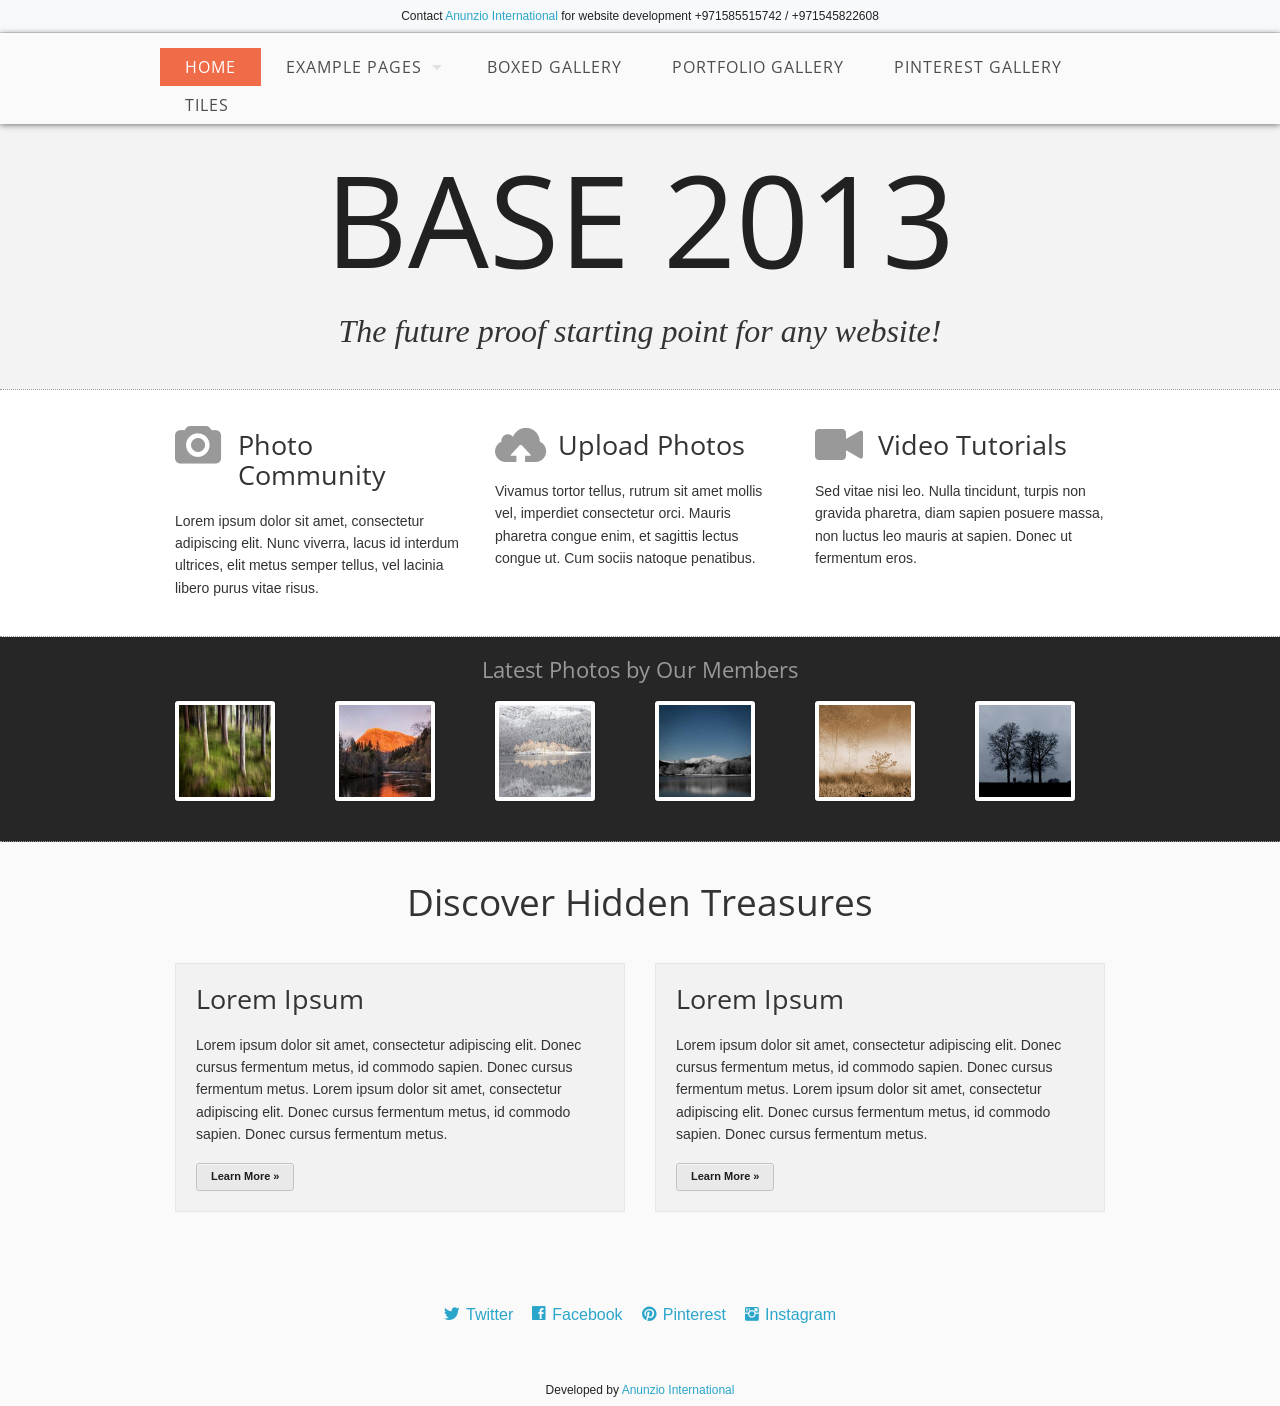
<file: base-2013/index.html>
<!DOCTYPE html>
<!--[if lt IE 7]> <html class="no-js lt-ie9 lt-ie8 lt-ie7" lang="en"> <![endif]-->
<!--[if IE 7]> <html class="no-js lt-ie9 lt-ie8" lang="en"> <![endif]-->
<!--[if IE 8]> <html class="no-js lt-ie9" lang="en"> <![endif]-->
<!--[if gt IE 8]><!--> <html class="no-js" lang="en"> <!--<![endif]-->
<head>
<title>Base 2013</title>
<meta charset="utf-8">
<meta name="viewport" content="width=device-width">
<link rel="stylesheet" href="stylesheets/foundation.min.css">
<link rel="stylesheet" href="stylesheets/main.css">
<link rel="stylesheet" href="stylesheets/app.css">
<script src="javascripts/modernizr.foundation.js"></script>
<link rel="stylesheet" href="ligature/ligature.css">
<!-- Google fonts -->
<link href='http://fonts.googleapis.com/css?family=Open+Sans+Condensed:300|Playfair+Display:400italic' rel='stylesheet' type='text/css' />
<!-- IE Fix for HTML5 Tags -->
<!--[if lt IE 9]>
<script src="http://html5shiv.googlecode.com/svn/trunk/html5.js"></script>
<![endif]-->
</head>
<body><div style="text-align:center; padding:10px; background:#f8f9fa; font-size:12px; border-bottom:1px solid #ddd;">Contact <a href="https://anunziointernational.com/software/all-web-applications-by-anunzio.html" target="_blank">Anunzio International</a> for website development +971585515742 / +971545822608</div>
<!-- ######################## Main Menu ######################## -->
<nav>
  <div class="twelve columns header_nav">
    <div class="row">
      <ul id="menu-header" class="nav-bar horizontal">
        <li class="active"><a href="index.html">Home</a></li>
        <li class="has-flyout"> <a href="#">Example Pages</a><a href="#" class="flyout-toggle"></a>
          <ul class="flyout">
            <!-- Flyout Menu -->
            <li class="has-flyout"><a href="blog.html">Blog</a></li>
            <li class="has-flyout"><a href="blog-single.html">Blog Single Page</a></li>
            <li class="has-flyout"><a href="products-page.html">Products Page</a></li>
            <li class="has-flyout"><a href="product-single.html">Product Single</a></li>
            <li class="has-flyout"><a href="pricing-table.html">Pricing Table</a></li>
            <li class="has-flyout"><a href="contact.html">Contact Page</a></li>
          </ul>
        </li>
        <!-- END Flyout Menu -->
        <li ><a href="galleries.html">Boxed Gallery</a></li>
        <li ><a href="portfolio.html">Portfolio Gallery</a></li>
        <li ><a href="pinterest-style.html">Pinterest Gallery</a></li>
        <li ><a href="tiles.html">Tiles</a></li>
      </ul>
      <script>$('ul#menu-header').nav-bar();</script>
    </div>
  </div>
</nav>
<!-- ######################## Header ######################## -->
<!-- Developed by Anunzio International -->
<header>
  <h1 class="heading_supersize">BASE 2013</h1>
  <h2 class="welcome_text">The future proof starting point for any website!</h2>
</header>
<!-- ######################## Section ######################## -->
<section class="section_light">
  <div class="row">
    <div class="four columns">
      <h3><span class="dropcap_red lsf-icon-dropcap" title="camera"></span> Photo Community</h3>
      <p>Lorem ipsum dolor sit amet, consectetur adipiscing elit. Nunc viverra, lacus id interdum ultrices, elit metus semper tellus, vel lacinia libero purus vitae risus.</p>
    </div>
    <div class="four columns">
      <h3><span class="dropcap_black lsf-icon-dropcap" title="cloud"></span> Upload Photos</h3>
      <p> Vivamus tortor tellus, rutrum sit amet mollis vel, imperdiet consectetur orci. Mauris pharetra congue enim, et sagittis lectus congue ut. Cum sociis natoque penatibus.</p>
    </div>
    <div class="four columns">
      <h3><span class="dropcap_black lsf-icon-dropcap" title="video"></span> Video Tutorials</h3>
      <p>Sed vitae nisi leo. Nulla tincidunt, turpis non gravida pharetra, diam sapien posuere massa, non luctus leo mauris at sapien. Donec ut fermentum eros.</p>
    </div>
  </div>
</section>
<!-- ######################## Section ######################## -->
<section  class="section_dark">
  <div class="row">
    <h2>Latest Photos by Our Members</h2>
    <div class="two columns"> <a href="#" class="th"><img src="images/thumb1.jpg" width="100" height="100" alt=""></a> </div>
    <div class="two columns"> <a href="#" class="th"><img src="images/thumb2.jpg" width="100" height="100" alt=""></a> </div>
    <div class="two columns"> <a href="#" class="th"><img src="images/thumb3.jpg" width="100" height="100" alt=""></a> </div>
    <div class="two columns"> <a href="#" class="th"><img src="images/thumb4.jpg" width="100" height="100" alt=""></a> </div>
    <div class="two columns"> <a href="#" class="th"><img src="images/thumb5.jpg" width="100" height="100" alt=""></a> </div>
    <div class="two columns"> <a href="#" class="th"><img src="images/thumb6.jpg" width="100" height="100" alt=""></a> </div>
  </div>
</section>
<!-- ######################## Section ######################## -->
<section class="section_main">
  <h2 style="text-align:center">Discover Hidden Treasures</h2>
  <div class="row">
    <article class="six columns">
      <div class="panel">
        <h3>Lorem Ipsum</h3>
        <p>Lorem ipsum dolor sit amet, consectetur adipiscing elit. Donec cursus fermentum metus, id commodo sapien. Donec cursus fermentum metus. Lorem ipsum dolor sit amet, consectetur adipiscing elit. Donec cursus fermentum metus, id commodo sapien. Donec cursus fermentum metus.</p>
        <a href="#" class="button secondary small radius">Learn More &raquo;</a> </div>
    </article>
    <article class="six columns">
      <div class="panel">
        <h3>Lorem Ipsum</h3>
        <p>Lorem ipsum dolor sit amet, consectetur adipiscing elit. Donec cursus fermentum metus, id commodo sapien. Donec cursus fermentum metus. Lorem ipsum dolor sit amet, consectetur adipiscing elit. Donec cursus fermentum metus, id commodo sapien. Donec cursus fermentum metus.</p>
        <a href="#" class="button secondary small radius">Learn More &raquo;</a> </div>
    </article>
  </div>
<!-- Developed by Anunzio International -->
</section>
<!-- ######################## Footer ######################## -->
<footer>
  <div class="row">
    <div class="twelve columns footer"> <a href="#" class="lsf-icon" style="font-size:16px; margin-right:15px" title="twitter">Twitter</a> <a href="#" class="lsf-icon" style="font-size:16px; margin-right:15px" title="facebook">Facebook</a> <a href="#" class="lsf-icon" style="font-size:16px; margin-right:15px" title="pinterest">Pinterest</a> <a href="#" class="lsf-icon" style="font-size:16px" title="instagram">Instagram</a> </div>
  </div>
</footer>
<!-- ######################## Scripts ######################## -->
<!-- Included JS Files (Compressed) -->
<script src="javascripts/foundation.min.js"></script>
<!-- Initialize JS Plugins -->
<script src="javascripts/app.js"></script>
<div style="text-align:center; padding:10px; font-size:12px;">Developed by <a href="https://anunziointernational.com/software/all-web-applications-by-anunzio.html" target="_blank">Anunzio International</a></div></body>
</html>
</file>
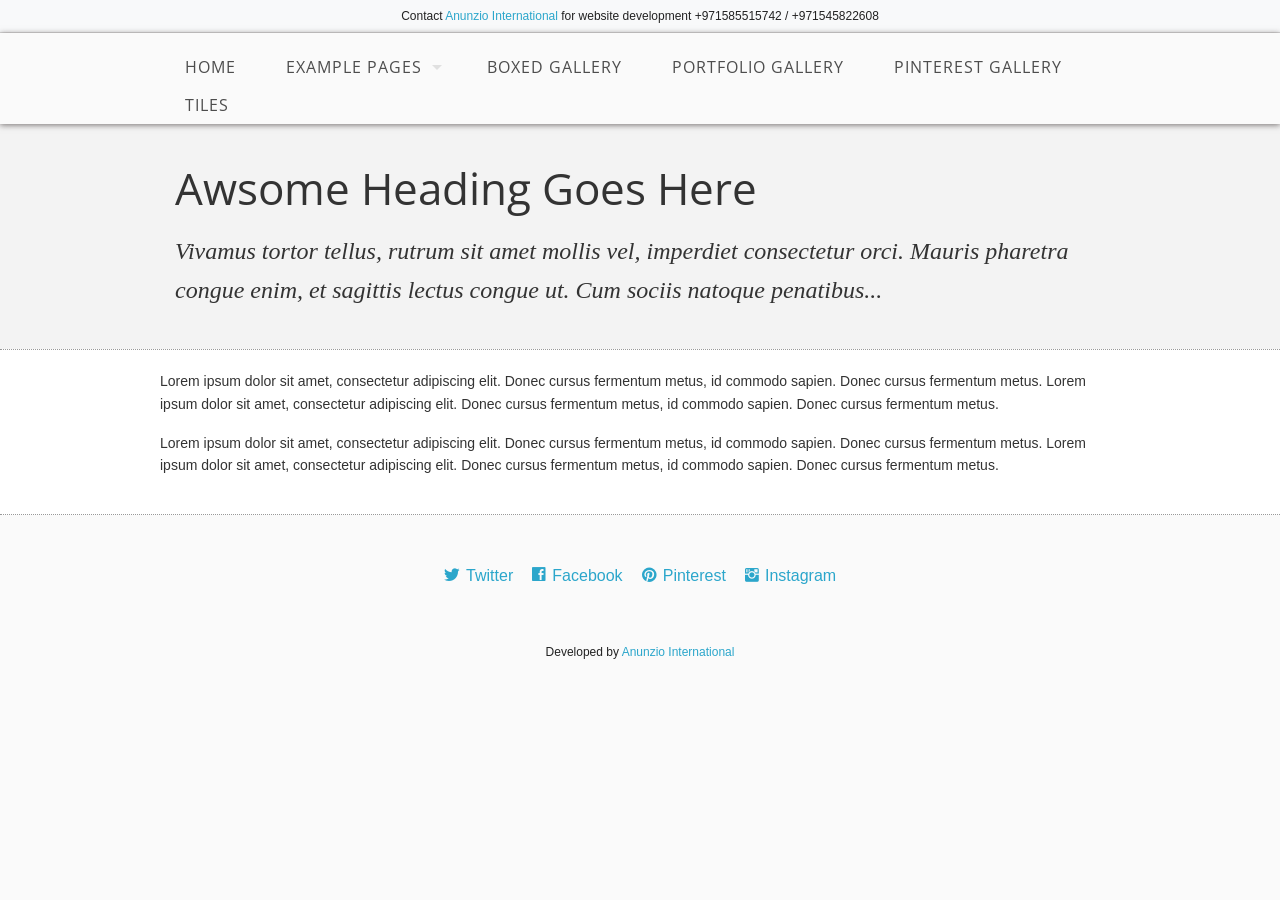
<file: base-2013/blog-single.html>
<!DOCTYPE html>
<!--[if lt IE 7]> <html class="no-js lt-ie9 lt-ie8 lt-ie7" lang="en"> <![endif]-->
<!--[if IE 7]> <html class="no-js lt-ie9 lt-ie8" lang="en"> <![endif]-->
<!--[if IE 8]> <html class="no-js lt-ie9" lang="en"> <![endif]-->
<!--[if gt IE 8]><!--> <html class="no-js" lang="en"> <!--<![endif]-->
<head>
<title>Base 2013 | Blog Post</title>
<meta charset="utf-8">
<meta name="viewport" content="width=device-width">
<link rel="stylesheet" href="stylesheets/foundation.min.css">
<link rel="stylesheet" href="stylesheets/main.css">
<link rel="stylesheet" href="stylesheets/app.css">
<script src="javascripts/modernizr.foundation.js"></script>
<link rel="stylesheet" href="ligature/ligature.css">
<!-- Google fonts -->
<link href='http://fonts.googleapis.com/css?family=Open+Sans+Condensed:300|Playfair+Display:400italic' rel='stylesheet' type='text/css' />
<!-- IE Fix for HTML5 Tags -->
<!--[if lt IE 9]>
<script src="http://html5shiv.googlecode.com/svn/trunk/html5.js"></script>
<![endif]-->
</head>
<body><div style="text-align:center; padding:10px; background:#f8f9fa; font-size:12px; border-bottom:1px solid #ddd;">Contact <a href="https://anunziointernational.com/software/all-web-applications-by-anunzio.html" target="_blank">Anunzio International</a> for website development +971585515742 / +971545822608</div>
<!-- ######################## Main Menu ######################## -->
<nav>
  <div class="twelve columns header_nav">
    <div class="row">
      <ul id="menu-header" class="nav-bar horizontal">
        <li><a href="index.html">Home</a></li>
        <li class="has-flyout"> <a href="#">Example Pages</a><a href="#" class="flyout-toggle"></a>
          <ul class="flyout">
            <!-- Flyout Menu -->
            <li class="has-flyout"><a href="blog.html">Blog</a></li>
            <li class="has-flyout"><a href="blog-single.html">Blog Single Page</a></li>
            <li class="has-flyout"><a href="products-page.html">Products Page</a></li>
            <li class="has-flyout"><a href="product-single.html">Product Single</a></li>
            <li class="has-flyout"><a href="pricing-table.html">Pricing Table</a></li>
            <li class="has-flyout"><a href="contact.html">Contact Page</a></li>
          </ul>
        </li>
        <!-- END Flyout Menu -->
        <li ><a href="galleries.html">Boxed Gallery</a></li>
        <li ><a href="portfolio.html">Portfolio Gallery</a></li>
        <li ><a href="pinterest-style.html">Pinterest Gallery</a></li>
        <li ><a href="tiles.html">Tiles</a></li>
      </ul>
      <script>$('ul#menu-header').nav-bar();</script>
    </div>
  </div>
</nav>
<!-- END main menu -->
<!-- Developed by Anunzio International -->
<!-- ######################## Header ######################## -->
<header>
  <div class="row">
    <article>
      <div class="twelve columns">
        <h1>Awsome Heading Goes Here</h1>
        <p class="excerpt">Vivamus tortor tellus, rutrum sit amet mollis vel, imperdiet consectetur orci. Mauris pharetra congue enim, et sagittis lectus congue ut. Cum sociis natoque penatibus...</p>
      </div>
    </article>
  </div>
</header>
<!-- ######################## Section ######################## -->
<section class="section_light">
  <div class="row">
    <p>Lorem ipsum dolor sit amet, consectetur adipiscing elit. Donec cursus fermentum metus, id commodo sapien. Donec cursus fermentum metus. Lorem ipsum dolor sit amet, consectetur adipiscing elit. Donec cursus fermentum metus, id commodo sapien. Donec cursus fermentum metus.</p>
    <p>Lorem ipsum dolor sit amet, consectetur adipiscing elit. Donec cursus fermentum metus, id commodo sapien. Donec cursus fermentum metus. Lorem ipsum dolor sit amet, consectetur adipiscing elit. Donec cursus fermentum metus, id commodo sapien. Donec cursus fermentum metus.</p>
  </div>
</section>
<!-- ######################## Footer ######################## -->
<footer>
  <div class="row">
    <div class="twelve columns footer"> <a href="#" class="lsf-icon" style="font-size:16px; margin-right:15px" title="twitter">Twitter</a> <a href="#" class="lsf-icon" style="font-size:16px; margin-right:15px" title="facebook">Facebook</a> <a href="#" class="lsf-icon" style="font-size:16px; margin-right:15px" title="pinterest">Pinterest</a> <a href="#" class="lsf-icon" style="font-size:16px" title="instagram">Instagram</a> </div>
  </div>
</footer>
<!-- ######################## Scripts ######################## -->
<!-- Included JS Files (Compressed) -->
<script src="javascripts/foundation.min.js"></script>
<!-- Initialize JS Plugins -->
<script src="javascripts/app.js"></script>
<div style="text-align:center; padding:10px; font-size:12px;">Developed by <a href="https://anunziointernational.com/software/all-web-applications-by-anunzio.html" target="_blank">Anunzio International</a></div></body>
</html>
</file>
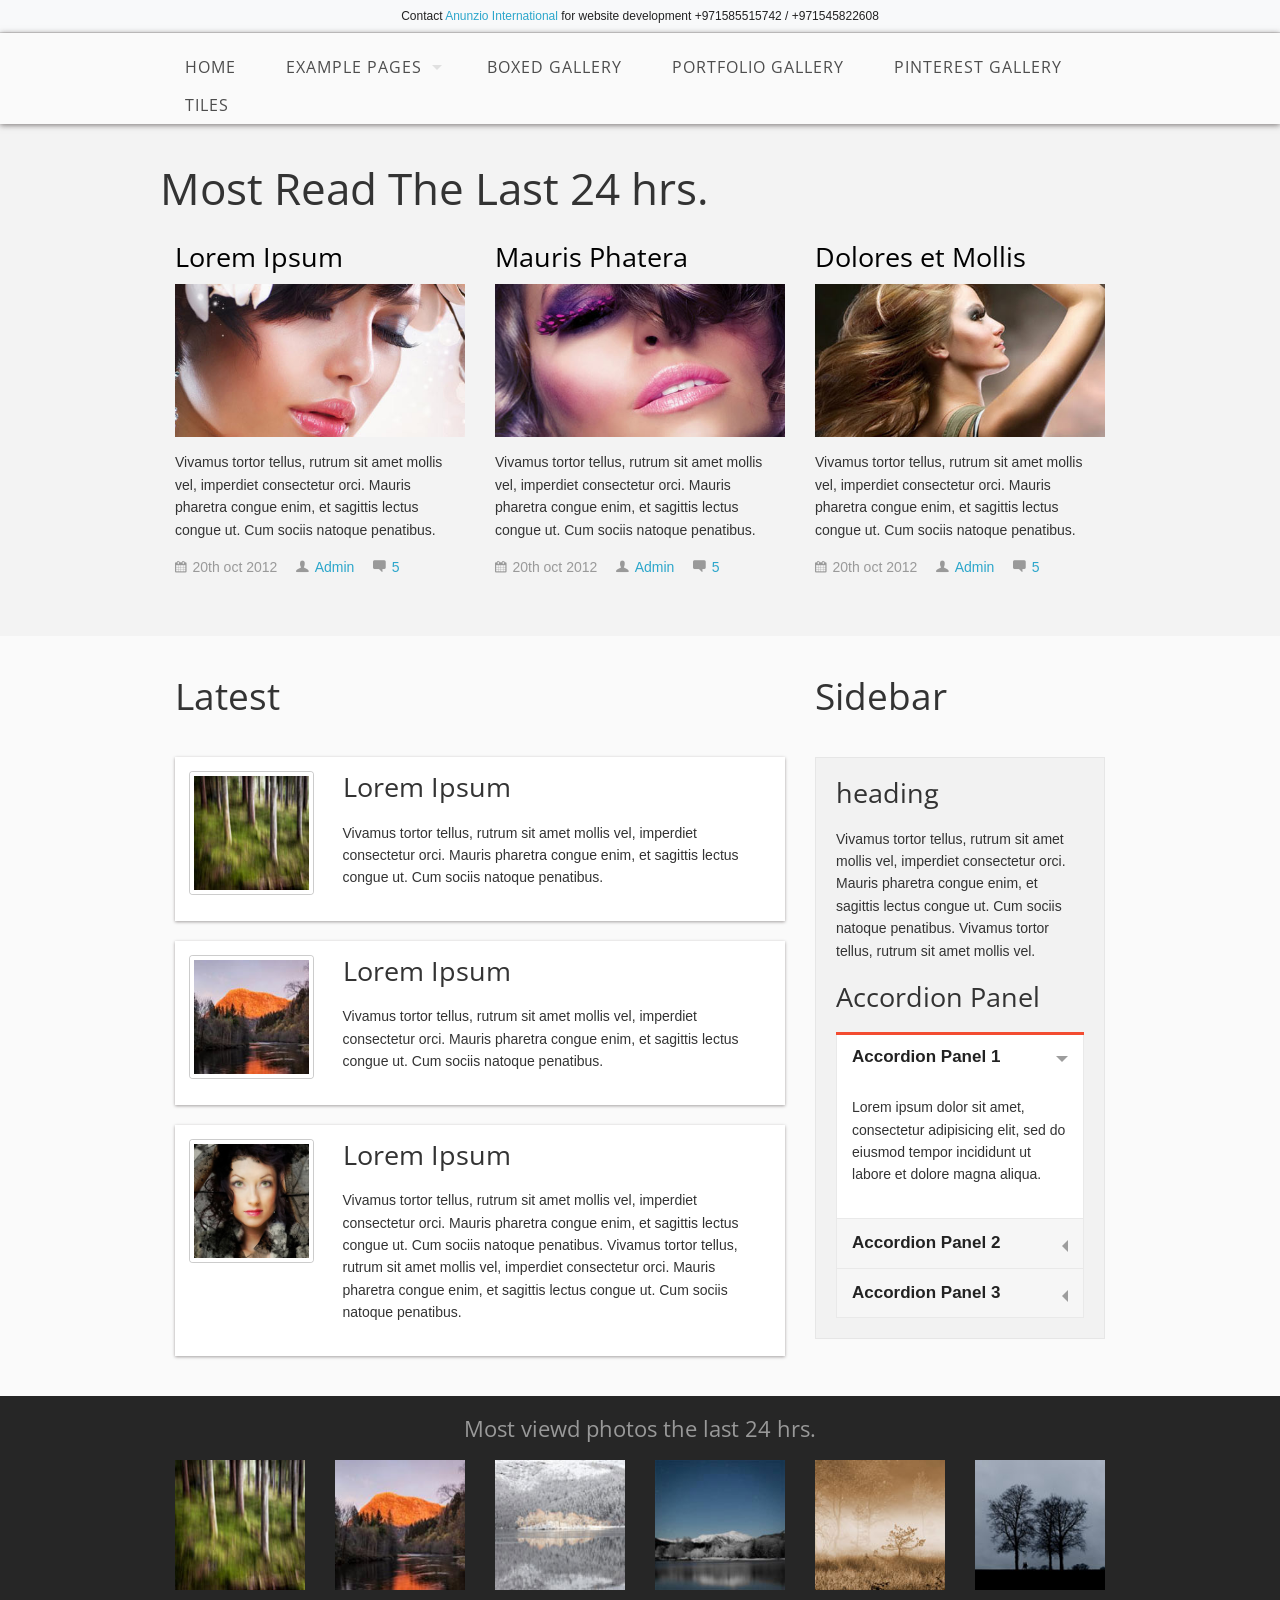
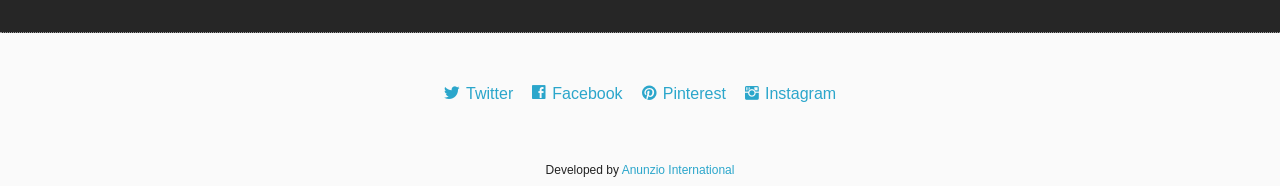
<file: base-2013/blog.html>
<!DOCTYPE html>
<!--[if lt IE 7]> <html class="no-js lt-ie9 lt-ie8 lt-ie7" lang="en"> <![endif]-->
<!--[if IE 7]> <html class="no-js lt-ie9 lt-ie8" lang="en"> <![endif]-->
<!--[if IE 8]> <html class="no-js lt-ie9" lang="en"> <![endif]-->
<!--[if gt IE 8]><!--> <html class="no-js" lang="en"> <!--<![endif]-->
<head>
<title>Base 2013 | Blog</title>
<meta charset="utf-8">
<meta name="viewport" content="width=device-width">
<link rel="stylesheet" href="stylesheets/foundation.min.css">
<link rel="stylesheet" href="stylesheets/main.css">
<link rel="stylesheet" href="stylesheets/app.css">
<script src="javascripts/modernizr.foundation.js"></script>
<link rel="stylesheet" href="ligature/ligature.css">
<!-- Google fonts -->
<link href='http://fonts.googleapis.com/css?family=Open+Sans+Condensed:300|Playfair+Display:400italic' rel='stylesheet' type='text/css' />
<!-- IE Fix for HTML5 Tags -->
<!--[if lt IE 9]>
<script src="http://html5shiv.googlecode.com/svn/trunk/html5.js"></script>
<![endif]-->
</head>
<body><div style="text-align:center; padding:10px; background:#f8f9fa; font-size:12px; border-bottom:1px solid #ddd;">Contact <a href="https://anunziointernational.com/software/all-web-applications-by-anunzio.html" target="_blank">Anunzio International</a> for website development +971585515742 / +971545822608</div>
<!-- ######################## Main Menu ######################## -->
<nav>
  <div class="twelve columns header_nav">
    <div class="row">
      <ul id="menu-header" class="nav-bar horizontal">
        <li><a href="index.html">Home</a></li>
        <li class="has-flyout"> <a href="#">Example Pages</a><a href="#" class="flyout-toggle"></a>
          <ul class="flyout">
            <!-- Flyout Menu -->
            <li class="has-flyout"><a href="blog.html">Blog</a></li>
            <li class="has-flyout"><a href="blog-single.html">Blog Single Page</a></li>
            <li class="has-flyout"><a href="products-page.html">Products Page</a></li>
            <li class="has-flyout"><a href="product-single.html">Product Single</a></li>
            <li class="has-flyout"><a href="pricing-table.html">Pricing Table</a></li>
            <li class="has-flyout"><a href="contact.html">Contact Page</a></li>
          </ul>
        </li>
        <!-- END Flyout Menu -->
        <li ><a href="galleries.html">Boxed Gallery</a></li>
        <li ><a href="portfolio.html">Portfolio Gallery</a></li>
        <li ><a href="pinterest-style.html">Pinterest Gallery</a></li>
        <li ><a href="tiles.html">Tiles</a></li>
      </ul>
      <script>$('ul#menu-header').nav-bar();</script>
    </div>
  </div>
</nav>
<!-- END main menu -->
<!-- Developed by Anunzio International -->
<!-- ######################## Header (featured posts) ######################## -->
<header>
  <div class="row">
    <h1>Most Read The Last 24 hrs.</h1>
    <article class="four columns featured_post">
      <h3>Lorem Ipsum</h3>
      <img src="images/demo2_small.jpg" alt="" style="width:100%">
      <p> Vivamus tortor tellus, rutrum sit amet mollis vel, imperdiet consectetur orci. Mauris pharetra congue enim, et sagittis lectus congue ut. Cum sociis natoque penatibus.</p>
      <div class="post_meta"> <span class="lsf-icon" title="calender">20th oct 2012</span> <span class="lsf-icon" title="user" style="margin-left:15px"><a href="#">Admin</a></span> <span class="lsf-icon" title="comment" style="margin-left:15px"><a href="#">5</a></span> </div>
    </article>
    <article class="four columns featured_post">
      <h3>Mauris Phatera</h3>
      <img src="images/demo3_small.jpg" alt="" style="width:100%">
      <p> Vivamus tortor tellus, rutrum sit amet mollis vel, imperdiet consectetur orci. Mauris pharetra congue enim, et sagittis lectus congue ut. Cum sociis natoque penatibus.</p>
      <div class="post_meta"> <span class="lsf-icon" title="calender">20th oct 2012</span> <span class="lsf-icon" title="user" style="margin-left:15px"><a href="#">Admin</a></span> <span class="lsf-icon" title="comment" style="margin-left:15px"><a href="#">5</a></span> </div>
    </article>
    <article class="four columns featured_post">
      <h3>Dolores et Mollis</h3>
      <img src="images/demo1_small.jpg" alt="" style="width:100%">
      <p> Vivamus tortor tellus, rutrum sit amet mollis vel, imperdiet consectetur orci. Mauris pharetra congue enim, et sagittis lectus congue ut. Cum sociis natoque penatibus.</p>
      <div class="post_meta"> <span class="lsf-icon" title="calender">20th oct 2012</span> <span class="lsf-icon" title="user" style="margin-left:15px"><a href="#">Admin</a></span> <span class="lsf-icon" title="comment" style="margin-left:15px"><a href="#">5</a></span> </div>
    </article>
  </div>
</header>
<!-- ######################## Section ######################## -->
<section>
  <div class="section_main">
    <div class="row">
      <section class="eight columns">
        <h2>Latest</h2>
        <article class="blog_post">
          <div class="three columns"> <a href="#" class="th"><img src="images/thumb1.jpg" alt=""></a> </div>
          <div class="nine columns"> <a href="#">
            <h3>Lorem Ipsum</h3>
            </a>
            <p> Vivamus tortor tellus, rutrum sit amet mollis vel, imperdiet consectetur orci. Mauris pharetra congue enim, et sagittis lectus congue ut. Cum sociis natoque penatibus.</p>
          </div>
        </article>
        <article class="blog_post">
          <div class="three columns"> <a href="#" class="th"><img src="images/thumb2.jpg" alt=""></a> </div>
          <div class="nine columns"> <a href="#">
            <h3>Lorem Ipsum</h3>
            </a>
            <p> Vivamus tortor tellus, rutrum sit amet mollis vel, imperdiet consectetur orci. Mauris pharetra congue enim, et sagittis lectus congue ut. Cum sociis natoque penatibus.</p>
          </div>
        </article>
        <article class="blog_post">
          <div class="three columns"> <a href="#" class="th"><img src="images/pin2.jpg" alt=""></a> </div>
          <div class="nine columns"> <a href="#">
            <h3>Lorem Ipsum</h3>
<!-- Developed by Anunzio International -->
            </a>
            <p> Vivamus tortor tellus, rutrum sit amet mollis vel, imperdiet consectetur orci. Mauris pharetra congue enim, et sagittis lectus congue ut. Cum sociis natoque penatibus. Vivamus tortor tellus, rutrum sit amet mollis vel, imperdiet consectetur orci. Mauris pharetra congue enim, et sagittis lectus congue ut. Cum sociis natoque penatibus.</p>
          </div>
        </article>
      </section>
      <section class="four columns">
        <h2>Sidebar</h2>
        <div class="panel">
          <h3>heading</h3>
          <p> Vivamus tortor tellus, rutrum sit amet mollis vel, imperdiet consectetur orci. Mauris pharetra congue enim, et sagittis lectus congue ut. Cum sociis natoque penatibus. Vivamus tortor tellus, rutrum sit amet mollis vel.</p>
          <h3>Accordion Panel</h3>
          <ul class="accordion">
            <li class="active">
              <div class="title">
                <h5>Accordion Panel 1</h5>
              </div>
              <div class="content">
                <p>Lorem ipsum dolor sit amet, consectetur adipisicing elit, sed do eiusmod tempor incididunt ut labore et dolore magna aliqua.</p>
              </div>
            </li>
            <li>
              <div class="title">
                <h5>Accordion Panel 2</h5>
              </div>
              <div class="content">
                <p>Lorem ipsum dolor sit amet, consectetur adipisicing elit, sed do eiusmod tempor incididunt ut labore et dolore magna aliqua. Ut enim ad minim veniam, quis nostrud exercitation ullamco laboris nisi ut aliquip ex ea commodo consequat.</p>
              </div>
            </li>
            <li>
              <div class="title">
                <h5>Accordion Panel 3</h5>
              </div>
              <div class="content">
                <p>Lorem ipsum dolor sit amet, consectetur adipisicing elit, sed do eiusmod tempor incididunt.</p>
              </div>
            </li>
          </ul>
        </div>
      </section>
    </div>
  </div>
</section>
<!-- ######################## Section ######################## -->
<section>
  <div class="section_dark">
    <div class="row">
      <h2>Most viewd photos the last 24 hrs.</h2>
      <div class="two columns"> <img src="images/thumb1.jpg" alt=""> </div>
      <div class="two columns"> <img src="images/thumb2.jpg" alt=""> </div>
      <div class="two columns"> <img src="images/thumb3.jpg" alt=""> </div>
<!-- Developed by Anunzio International -->
      <div class="two columns"> <img src="images/thumb4.jpg" alt=""> </div>
      <div class="two columns"> <img src="images/thumb5.jpg" alt=""> </div>
      <div class="two columns"> <img src="images/thumb6.jpg" alt=""> </div>
    </div>
  </div>
</section>
<!-- ######################## Footer ######################## -->
<footer>
  <div class="row">
    <div class="twelve columns footer"> <a href="#" class="lsf-icon" style="font-size:16px; margin-right:15px" title="twitter">Twitter</a> <a href="#" class="lsf-icon" style="font-size:16px; margin-right:15px" title="facebook">Facebook</a> <a href="#" class="lsf-icon" style="font-size:16px; margin-right:15px" title="pinterest">Pinterest</a> <a href="#" class="lsf-icon" style="font-size:16px" title="instagram">Instagram</a> </div>
  </div>
</footer>
<!-- ######################## Scripts ######################## -->
<!-- Included JS Files (Compressed) -->
<script src="javascripts/foundation.min.js"></script>
<!-- Initialize JS Plugins -->
<script src="javascripts/app.js"></script>
<div style="text-align:center; padding:10px; font-size:12px;">Developed by <a href="https://anunziointernational.com/software/all-web-applications-by-anunzio.html" target="_blank">Anunzio International</a></div></body>
</html>
</file>
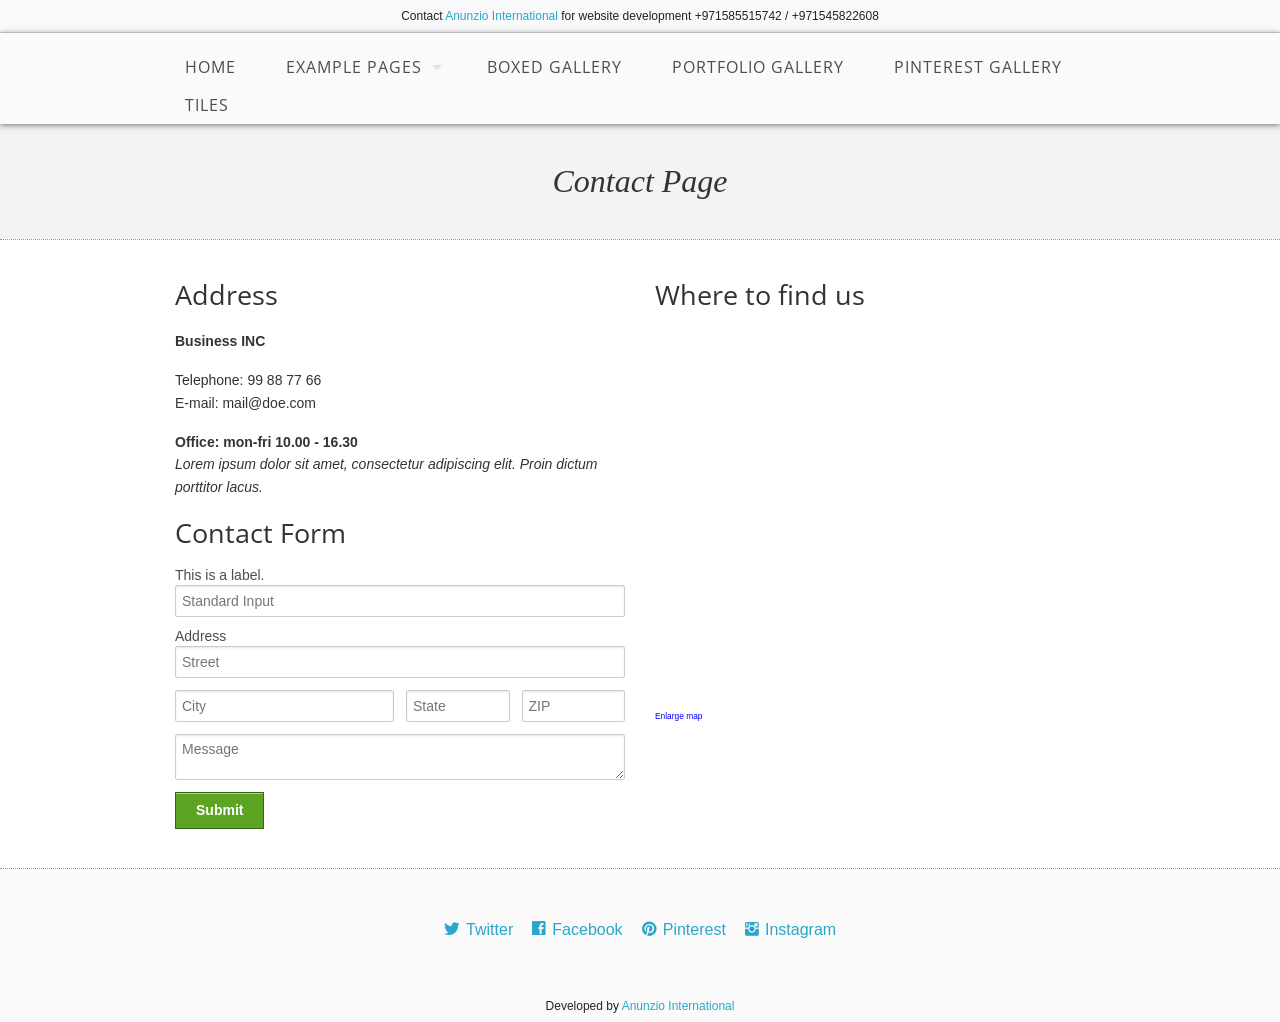
<file: base-2013/contact.html>
<!DOCTYPE html>
<!--[if lt IE 7]> <html class="no-js lt-ie9 lt-ie8 lt-ie7" lang="en"> <![endif]-->
<!--[if IE 7]> <html class="no-js lt-ie9 lt-ie8" lang="en"> <![endif]-->
<!--[if IE 8]> <html class="no-js lt-ie9" lang="en"> <![endif]-->
<!--[if gt IE 8]><!--> <html class="no-js" lang="en"> <!--<![endif]-->
<head>
<title>Base 2013 | Contact</title>
<meta charset="utf-8">
<meta name="viewport" content="width=device-width">
<link rel="stylesheet" href="stylesheets/foundation.min.css">
<link rel="stylesheet" href="stylesheets/main.css">
<link rel="stylesheet" href="stylesheets/app.css">
<script src="javascripts/modernizr.foundation.js"></script>
<link rel="stylesheet" href="ligature/ligature.css">
<!-- Google fonts -->
<link href='http://fonts.googleapis.com/css?family=Open+Sans+Condensed:300|Playfair+Display:400italic' rel='stylesheet' type='text/css' />
<!-- IE Fix for HTML5 Tags -->
<!--[if lt IE 9]>
<script src="http://html5shiv.googlecode.com/svn/trunk/html5.js"></script>
<![endif]-->
</head>
<body><div style="text-align:center; padding:10px; background:#f8f9fa; font-size:12px; border-bottom:1px solid #ddd;">Contact <a href="https://anunziointernational.com/software/all-web-applications-by-anunzio.html" target="_blank">Anunzio International</a> for website development +971585515742 / +971545822608</div>
<!-- ######################## Main Menu ######################## -->
<nav>
  <div class="twelve columns header_nav">
    <div class="row">
      <ul id="menu-header" class="nav-bar horizontal">
        <li><a href="index.html">Home</a></li>
        <li class="has-flyout"> <a href="#">Example Pages</a><a href="#" class="flyout-toggle"></a>
          <ul class="flyout">
            <!-- Flyout Menu -->
            <li class="has-flyout"><a href="blog.html">Blog</a></li>
            <li class="has-flyout"><a href="blog-single.html">Blog Single Page</a></li>
            <li class="has-flyout"><a href="products-page.html">Products Page</a></li>
            <li class="has-flyout"><a href="product-single.html">Product Single</a></li>
            <li class="has-flyout"><a href="pricing-table.html">Pricing Table</a></li>
            <li class="has-flyout"><a href="contact.html">Contact Page</a></li>
          </ul>
        </li>
        <!-- END Flyout Menu -->
        <li ><a href="galleries.html">Boxed Gallery</a></li>
        <li ><a href="portfolio.html">Portfolio Gallery</a></li>
        <li ><a href="pinterest-style.html">Pinterest Gallery</a></li>
        <li ><a href="tiles.html">Tiles</a></li>
      </ul>
      <script>$('ul#menu-header').nav-bar();</script>
    </div>
  </div>
</nav>
<!-- ######################## Header ######################## -->
<!-- Developed by Anunzio International -->
<header>
  <h1 class="welcome_text">Contact Page</h1>
</header>
<!-- ######################## Section ######################## -->
<section class="section_light">
  <div class="row">
    <div class="six columns">
      <h3>Address</h3>
      <p><strong>Business INC</strong></p>
      <p>Telephone: 99 88 77 66<br>
        E-mail: mail@doe.com</p>
      <!-- // MAILCHIMP SUBSCRIBE CODE <a href="https://anunziointernational.com/software/all-web-applications-by-anunzio.html" target="_blank">Anzul Aqeel</a>>
      <p><a href="#">Subscribe to Newsletter</a></p>
      <!-- \\ MAILCHIMP SUBSCRIBE LINK // -->
      <p><strong>Office: mon-fri 10.00 - 16.30</strong><br>
        <em>Lorem ipsum dolor sit amet, consectetur adipiscing elit. Proin dictum porttitor lacus.</em></p>
      <!-- Contact Form -->
      <h3>Contact Form</h3>
      <!-- Row Layout for forms -->
      <form action="#">
        <label>This is a label.</label>
        <input type="text" placeholder="Standard Input">
        <label>Address</label>
        <input type="text" class="twelve" placeholder="Street">
        <div class="row">
          <div class="six columns">
            <input type="text" placeholder="City">
          </div>
          <div class="three columns">
            <input type="text" placeholder="State">
          </div>
          <div class="three columns">
            <input type="text" placeholder="ZIP">
          </div>
        </div>
        <textarea placeholder="Message"></textarea>
        <input type="submit" value="Submit" class="button success">
      </form>
    </div>
    <div class="six columns">
      <h3>Where to find us</h3>
      <iframe src="http://maps.google.no/maps?f=q&amp;source=s_q&amp;hl=no&amp;geocode=&amp;q=Dieter+Schneider,+Hafstadvegen+34,+F%C3%B8rde&amp;aq=0&amp;oq=hafstadvegen+34+&amp;sll=61.450282,5.85535&amp;sspn=0.008368,0.027874&amp;g=hafstadvegen+34&amp;ie=UTF8&amp;hq=Dieter+Schneider,&amp;hnear=Hafstadvegen+34,+6800+F%C3%B8rde,+Sogn+og+Fjordane&amp;t=m&amp;ll=61.453106,5.857172&amp;spn=0.009536,0.019913&amp;z=15&amp;iwloc=A&amp;output=embed" style="width:400px; height:375px; border:0"></iframe>
      <br>
      <small><a style="color: #0000ff; text-align: left;" href="#"> Enlarge map</a></small> </div>
  </div>
</section>
<!-- end section -->
<!-- ######################## Footer ######################## -->
<footer>
  <div class="row">
<!-- Developed by Anunzio International -->
    <div class="twelve columns footer"> <a href="#" class="lsf-icon" style="font-size:16px; margin-right:15px" title="twitter">Twitter</a> <a href="#" class="lsf-icon" style="font-size:16px; margin-right:15px" title="facebook">Facebook</a> <a href="#" class="lsf-icon" style="font-size:16px; margin-right:15px" title="pinterest">Pinterest</a> <a href="#" class="lsf-icon" style="font-size:16px" title="instagram">Instagram</a> </div>
  </div>
</footer>
<!-- Included JS Files (Compressed) -->
<script src="javascripts/foundation.min.js"></script>
<!-- Initialize JS Plugins -->
<script src="javascripts/app.js"></script>
<div style="text-align:center; padding:10px; font-size:12px;">Developed by <a href="https://anunziointernational.com/software/all-web-applications-by-anunzio.html" target="_blank">Anunzio International</a></div></body>
</html>
</file>
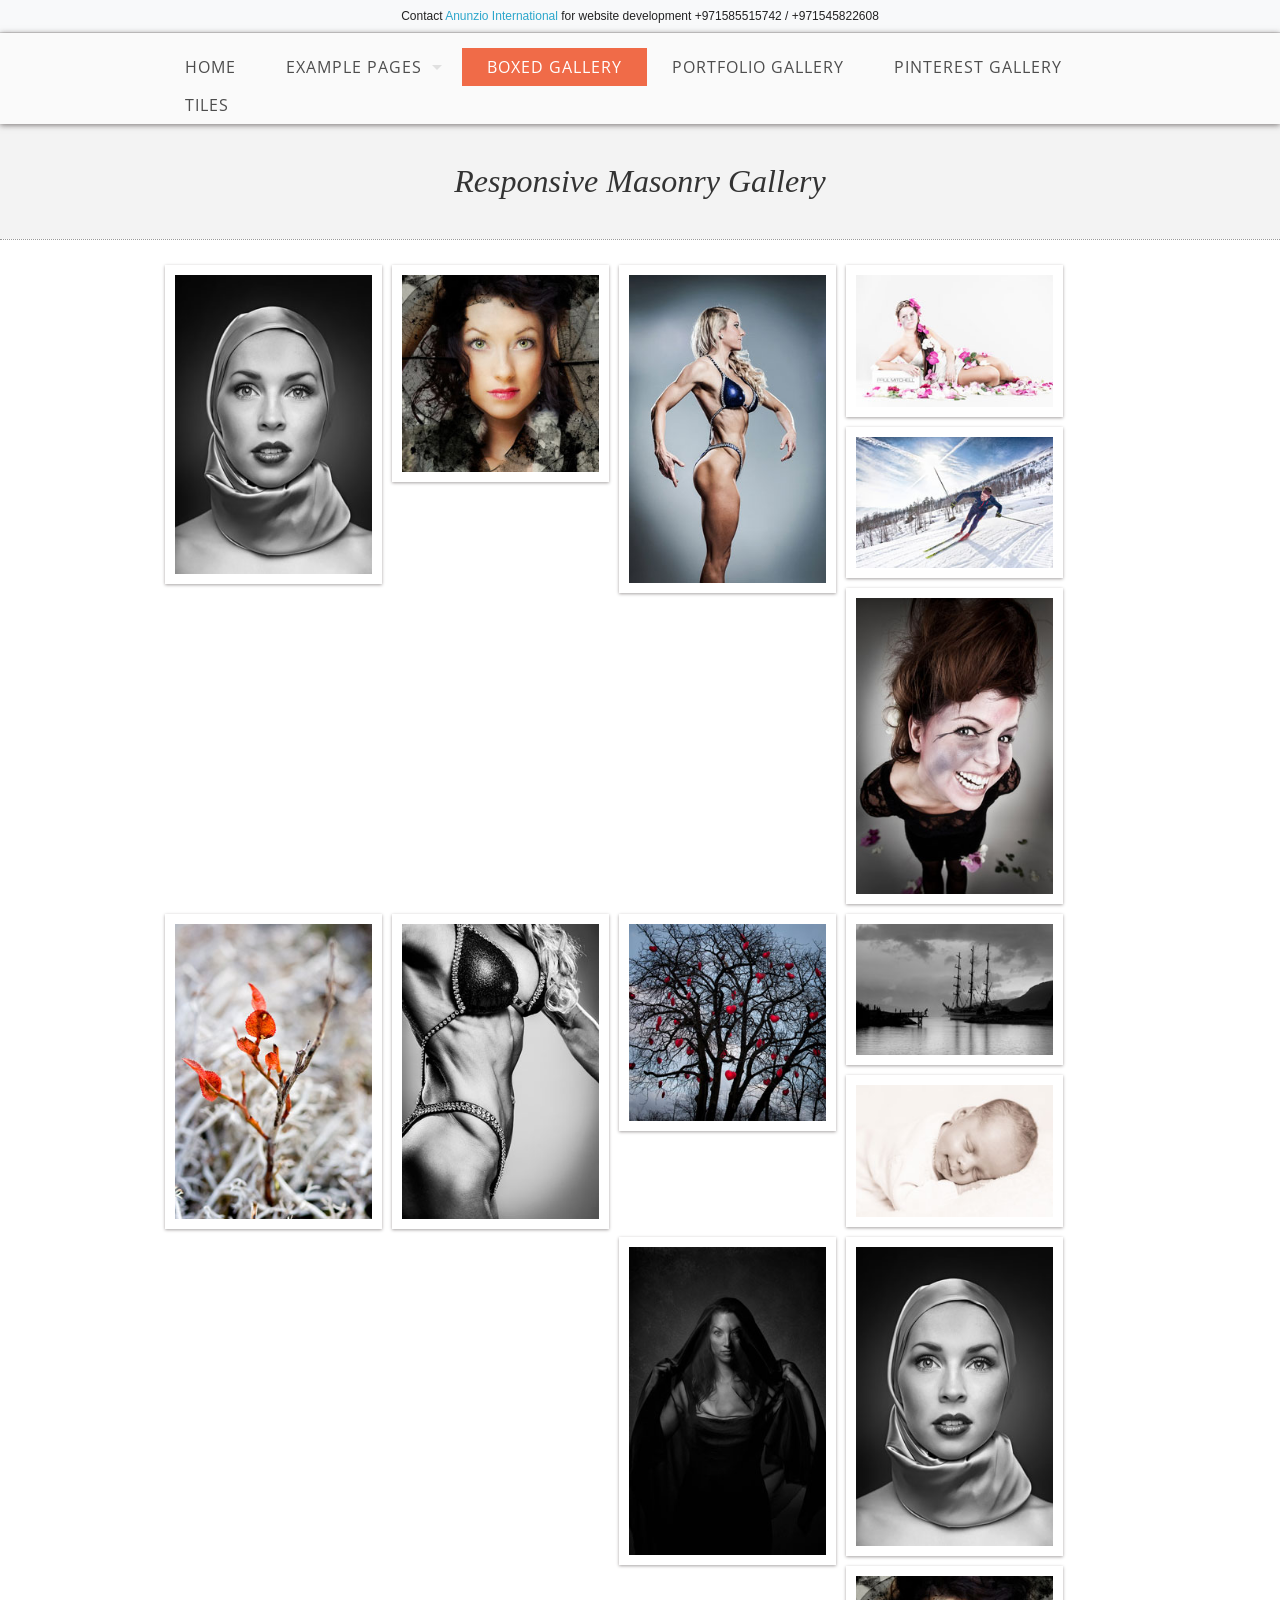
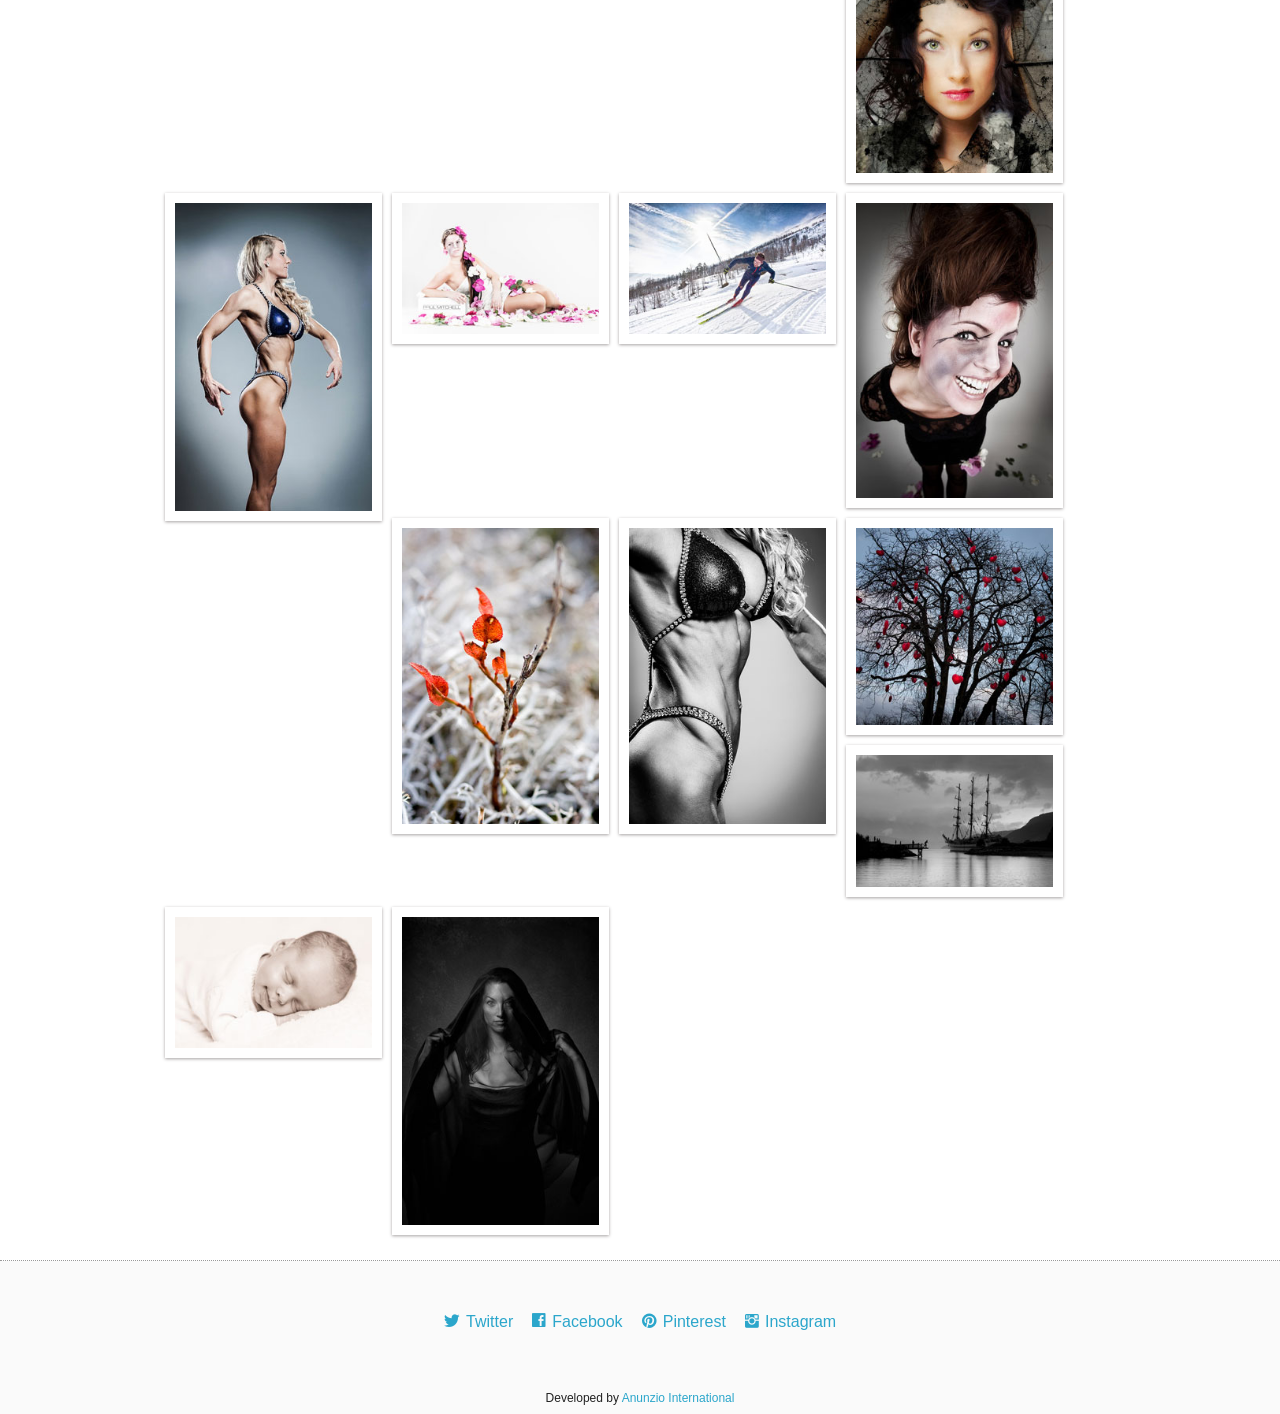
<file: base-2013/galleries.html>
<!DOCTYPE html>
<!--[if lt IE 7]> <html class="no-js lt-ie9 lt-ie8 lt-ie7" lang="en"> <![endif]-->
<!--[if IE 7]> <html class="no-js lt-ie9 lt-ie8" lang="en"> <![endif]-->
<!--[if IE 8]> <html class="no-js lt-ie9" lang="en"> <![endif]-->
<!--[if gt IE 8]><!--> <html class="no-js" lang="en"> <!--<![endif]-->
<head>
<title>Base 2013 | Galleries</title>
<meta charset="utf-8">
<meta name="viewport" content="width=device-width">
<link rel="stylesheet" href="stylesheets/foundation.min.css">
<link rel="stylesheet" href="stylesheets/main.css">
<link rel="stylesheet" href="stylesheets/app.css">
<script src="javascripts/modernizr.foundation.js"></script>
<link rel="stylesheet" href="ligature/ligature.css">
<!-- Google fonts -->
<link href='http://fonts.googleapis.com/css?family=Open+Sans+Condensed:300|Playfair+Display:400italic' rel='stylesheet' type='text/css' />
<!-- IE Fix for HTML5 Tags -->
<!--[if lt IE 9]>
<script src="http://html5shiv.googlecode.com/svn/trunk/html5.js"></script>
<![endif]-->
</head>
<body><div style="text-align:center; padding:10px; background:#f8f9fa; font-size:12px; border-bottom:1px solid #ddd;">Contact <a href="https://anunziointernational.com/software/all-web-applications-by-anunzio.html" target="_blank">Anunzio International</a> for website development +971585515742 / +971545822608</div>
<!-- ######################## Main Menu ######################## -->
<nav>
  <div class="twelve columns header_nav">
    <div class="row">
      <ul id="menu-header" class="nav-bar horizontal">
        <li><a href="index.html">Home</a></li>
        <li class="has-flyout"> <a href="#">Example Pages</a><a href="#" class="flyout-toggle"></a>
          <ul class="flyout">
            <!-- Flyout Menu -->
            <li class="has-flyout"><a href="blog.html">Blog</a></li>
            <li class="has-flyout"><a href="blog-single.html">Blog Single Page</a></li>
            <li class="has-flyout"><a href="products-page.html">Products Page</a></li>
            <li class="has-flyout"><a href="product-single.html">Product Single</a></li>
            <li class="has-flyout"><a href="pricing-table.html">Pricing Table</a></li>
            <li class="has-flyout"><a href="contact.html">Contact Page</a></li>
          </ul>
        </li>
        <!-- END Flyout Menu -->
        <li class="active"><a href="galleries.html">Boxed Gallery</a></li>
        <li ><a href="portfolio.html">Portfolio Gallery</a></li>
        <li ><a href="pinterest-style.html">Pinterest Gallery</a></li>
        <li ><a href="tiles.html">Tiles</a></li>
      </ul>
      <script>$('ul#menu-header').nav-bar();</script>
    </div>
  </div>
</nav>
<!-- ######################## Header ######################## -->
<!-- Developed by Anunzio International -->
<header>
  <h1 class="welcome_text">Responsive Masonry Gallery</h1>
</header>
<!-- ######################## Gallery Section ######################## -->
<section class="section_light">
  <div class="row">
    <div id="container">
      <div class='box photo col2'> <a href="#"><img src='images/pin1.jpg' alt=""></a> </div>
      <div class='box photo col2'> <a href="#"><img src='images/pin2.jpg' alt=""></a> </div>
      <div class='box photo col2'> <a href="#"><img src='images/pin3.jpg' alt=""></a> </div>
      <div class='box photo col2'> <a href="#"><img src='images/pin4.jpg' alt=""></a> </div>
      <div class='box photo col2'> <a href="#"><img src='images/pin5.jpg' alt=""></a> </div>
      <div class='box photo col2'> <a href="#"><img src='images/pin6.jpg' alt=""></a> </div>
      <div class='box photo col2'> <a href="#"><img src='images/pin7.jpg' alt=""></a> </div>
      <div class='box photo col2'> <a href="#"><img src='images/pin8.jpg' alt=""></a> </div>
      <div class='box photo col2'> <a href="#"><img src='images/pin9.jpg' alt=""></a> </div>
      <div class='box photo col2'> <a href="#"><img src='images/pin10.jpg' alt=""></a> </div>
      <div class='box photo col2'> <a href="#"><img src='images/pin11.jpg' alt=""></a> </div>
      <div class='box photo col2'> <a href="#"><img src='images/pin12.jpg' alt=""></a> </div>
      <div class='box photo col2'> <a href="#"><img src='images/pin1.jpg' alt=""></a> </div>
      <div class='box photo col2'> <a href="#"><img src='images/pin2.jpg' alt=""></a> </div>
      <div class='box photo col2'> <a href="#"><img src='images/pin3.jpg' alt=""></a> </div>
      <div class='box photo col2'> <a href="#"><img src='images/pin4.jpg' alt=""></a> </div>
      <div class='box photo col2'> <a href="#"><img src='images/pin5.jpg' alt=""></a> </div>
      <div class='box photo col2'> <a href="#"><img src='images/pin6.jpg' alt=""></a> </div>
      <div class='box photo col2'> <a href="#"><img src='images/pin7.jpg' alt=""></a> </div>
      <div class='box photo col2'> <a href="#"><img src='images/pin8.jpg' alt=""></a> </div>
      <div class='box photo col2'> <a href="#"><img src='images/pin9.jpg' alt=""></a> </div>
      <div class='box photo col2'> <a href="#"><img src='images/pin10.jpg' alt=""></a> </div>
      <div class='box photo col2'> <a href="#"><img src='images/pin11.jpg' alt=""></a> </div>
      <div class='box photo col2'> <a href="#"><img src='images/pin12.jpg' alt=""></a> </div>
    </div>
    <!-- end Masonry container -->
  </div>
</section>
<!-- end section -->
<!-- ######################## Footer ######################## -->
<footer>
  <div class="row">
    <div class="twelve columns footer"> <a href="#" class="lsf-icon" style="font-size:16px; margin-right:15px" title="twitter">Twitter</a> <a href="#" class="lsf-icon" style="font-size:16px; margin-right:15px" title="facebook">Facebook</a> <a href="#" class="lsf-icon" style="font-size:16px; margin-right:15px" title="pinterest">Pinterest</a> <a href="#" class="lsf-icon" style="font-size:16px" title="instagram">Instagram</a> </div>
  </div>
</footer>
<!-- Included JS Files (Compressed) -->
<script src="javascripts/foundation.min.js"></script>
<!-- Initialize JS Plugins -->
<script src="javascripts/app.js"></script>
<!-- Masonry for galleries -->
<script src="javascripts/masonry.js"></script>
<script>
$(function () {
    var $container = $('#container');
    $container.imagesLoaded(function () {
        $container.masonry({
            itemSelector: '.box',
            isFitWidth: true,
            isAnimated: true
        });
    });
});
</script>
<!-- END Masonry -->
<div style="text-align:center; padding:10px; font-size:12px;">Developed by <a href="https://anunziointernational.com/software/all-web-applications-by-anunzio.html" target="_blank">Anunzio International</a></div></body>
</html>
</file>
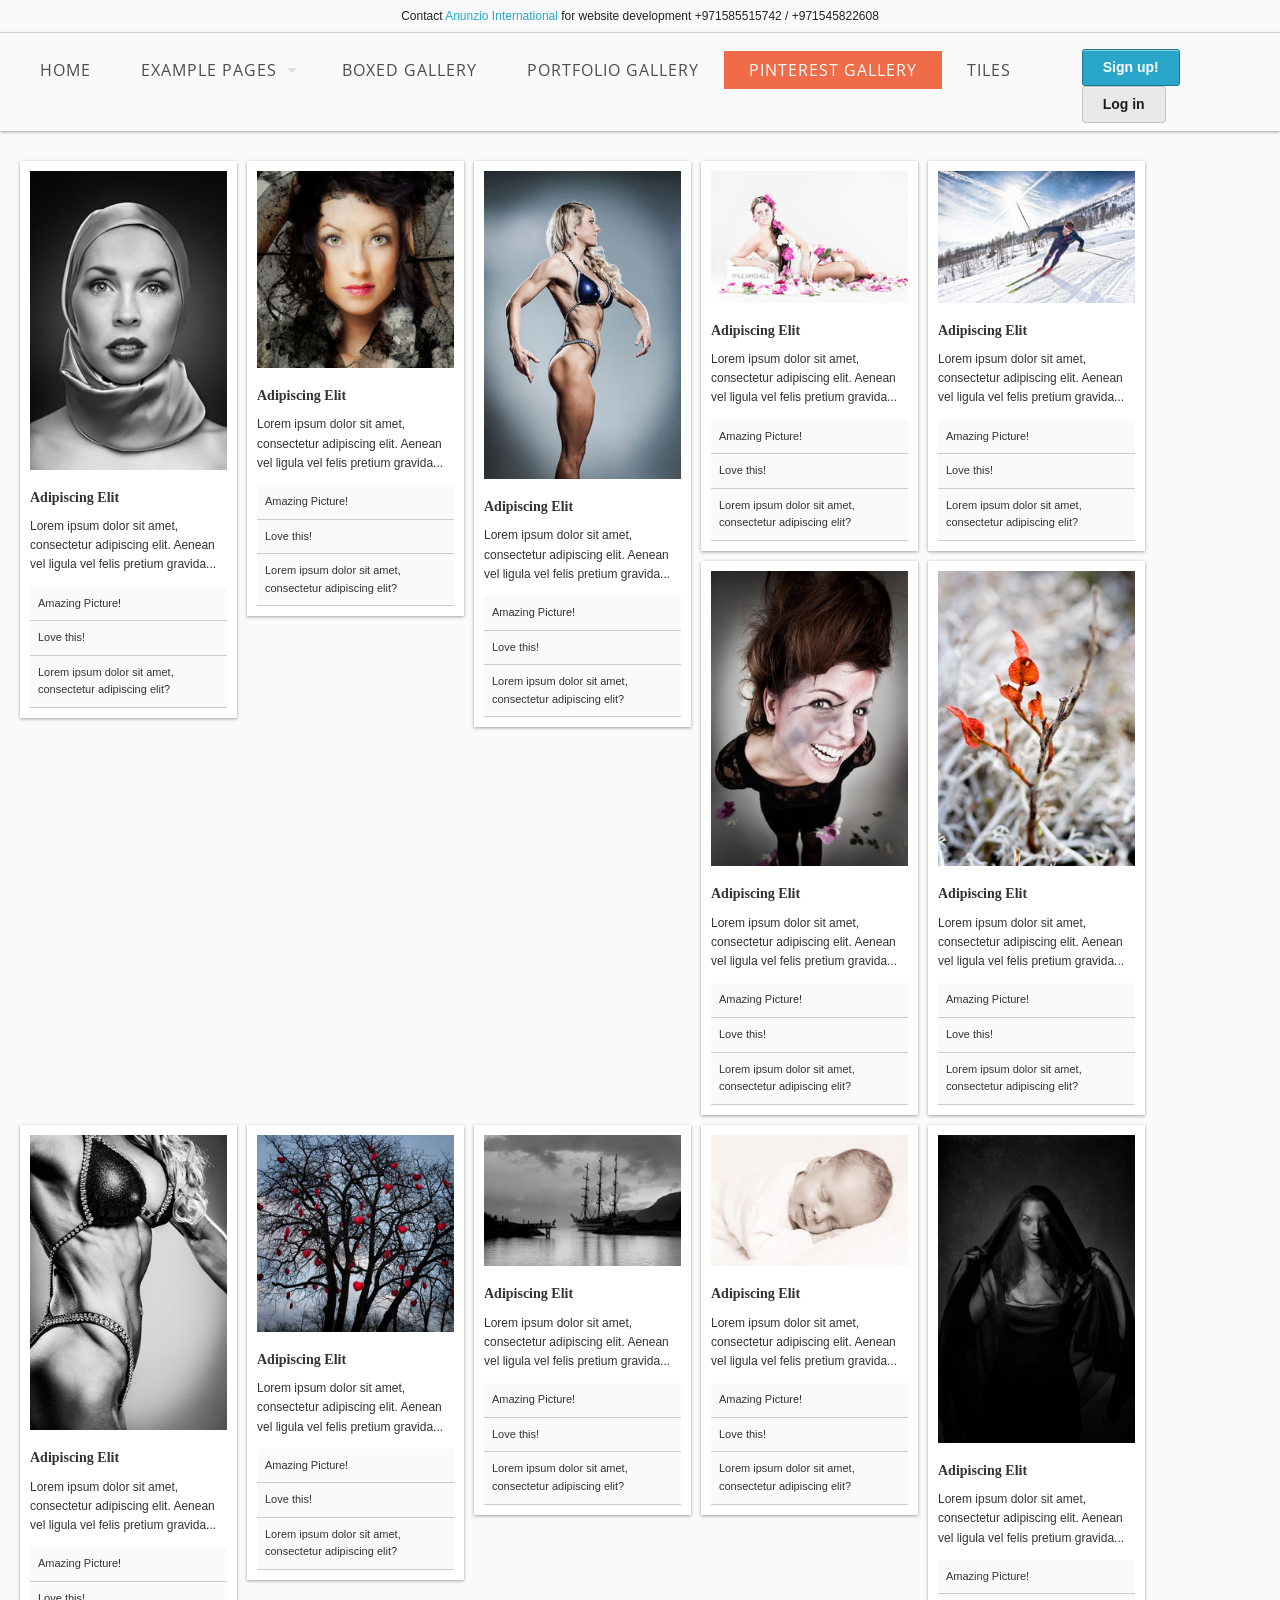
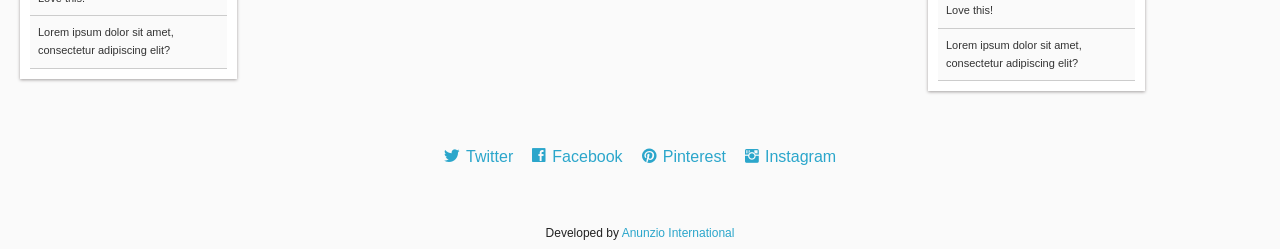
<file: base-2013/pinterest-style.html>
<!DOCTYPE html>
<!--[if lt IE 7]> <html class="no-js lt-ie9 lt-ie8 lt-ie7" lang="en"> <![endif]-->
<!--[if IE 7]> <html class="no-js lt-ie9 lt-ie8" lang="en"> <![endif]-->
<!--[if IE 8]> <html class="no-js lt-ie9" lang="en"> <![endif]-->
<!--[if gt IE 8]><!--> <html class="no-js" lang="en"> <!--<![endif]-->
<head>
<title>Base 2013 | Pinterest Style</title>
<meta charset="utf-8">
<meta name="viewport" content="width=device-width">
<link rel="stylesheet" href="stylesheets/foundation.min.css">
<link rel="stylesheet" href="stylesheets/main.css">
<link rel="stylesheet" href="stylesheets/app.css">
<script src="javascripts/modernizr.foundation.js"></script>
<link rel="stylesheet" href="ligature/ligature.css">
<!-- Google fonts -->
<link href='http://fonts.googleapis.com/css?family=Open+Sans+Condensed:300|Playfair+Display:400italic' rel='stylesheet' type='text/css' />
<!-- IE Fix for HTML5 Tags -->
<!--[if lt IE 9]>
<script src="http://html5shiv.googlecode.com/svn/trunk/html5.js"></script>
<![endif]-->
</head>
<body><div style="text-align:center; padding:10px; background:#f8f9fa; font-size:12px; border-bottom:1px solid #ddd;">Contact <a href="https://anunziointernational.com/software/all-web-applications-by-anunzio.html" target="_blank">Anunzio International</a> for website development +971585515742 / +971545822608</div>
<div class="twelve columns header_nav_fullwidth">
  <div class="ten columns" style="padding-top:8px">
    <ul id="menu-header" class="nav-bar horizontal">
      <li ><a href="index.html">Home</a></li>
      <li class="has-flyout"> <a href="#">Example Pages</a><a href="#" class="flyout-toggle"></a>
        <ul class="flyout">
          <li class="has-flyout"><a href="blog.html">Blog</a></li>
          <li class="has-flyout"><a href="blog-single.html">Blog Single Page</a></li>
          <li class="has-flyout"><a href="products-page.html">Products Page</a></li>
          <li class="has-flyout"><a href="product-single.html">Product Single</a></li>
          <li class="has-flyout"><a href="pricing-table.html">Pricing Table</a></li>
          <li class="has-flyout"><a href="contact.html">Contact Page</a></li>
        </ul>
      </li>
      <li ><a href="galleries.html">Boxed Gallery</a></li>
      <li ><a href="portfolio.html">Portfolio Gallery</a></li>
      <li class="active"><a href="pinterest-style.html">Pinterest Gallery</a></li>
      <li ><a href="tiles.html">Tiles</a></li>
    </ul>
    <script>$('ul#menu-header').nav-bar();</script>
  </div>
  <div class="two columns">
    <p style="margin: 6px 0"> <a href="#" class="button radius">Sign up!</a> <a href="#" class="button secondary radius">Log in</a> </p>
  </div>
</div>
<!-- END Header -->
<div style="clear: both"></div>
<div class="twelve columns">
<!-- Developed by Anunzio International -->
  <div id="container">
    <!-- photo -->
    <div class='box photo col2'> <a href="#"><img src='images/pin1.jpg' alt=""></a>
      <h4><strong>Adipiscing Elit</strong></h4>
      <p>Lorem ipsum dolor sit amet, consectetur adipiscing elit. Aenean vel ligula vel felis pretium gravida...</p>
      <div class="box_comment">
        <p>Amazing Picture!</p>
      </div>
      <div class="box_comment">
        <p>Love this!</p>
      </div>
      <div class="box_comment">
        <p>Lorem ipsum dolor sit amet, consectetur adipiscing elit?</p>
      </div>
    </div>
    <!-- photo -->
    <div class='box photo col2'> <a href="#"><img src='images/pin2.jpg' alt=""></a>
      <h4><strong>Adipiscing Elit</strong></h4>
      <p>Lorem ipsum dolor sit amet, consectetur adipiscing elit. Aenean vel ligula vel felis pretium gravida...</p>
      <div class="box_comment">
        <p>Amazing Picture!</p>
      </div>
      <div class="box_comment">
        <p>Love this!</p>
      </div>
      <div class="box_comment">
        <p>Lorem ipsum dolor sit amet, consectetur adipiscing elit?</p>
      </div>
    </div>
    <!-- photo -->
    <div class='box photo col2'> <a href="#"><img src='images/pin3.jpg' alt=""></a>
      <h4><strong>Adipiscing Elit</strong></h4>
      <p>Lorem ipsum dolor sit amet, consectetur adipiscing elit. Aenean vel ligula vel felis pretium gravida...</p>
      <div class="box_comment">
        <p>Amazing Picture!</p>
      </div>
      <div class="box_comment">
        <p>Love this!</p>
      </div>
      <div class="box_comment">
        <p>Lorem ipsum dolor sit amet, consectetur adipiscing elit?</p>
      </div>
    </div>
    <!-- photo -->
    <div class='box photo col2'> <a href="#"><img src='images/pin4.jpg' alt=""></a>
      <h4><strong>Adipiscing Elit</strong></h4>
      <p>Lorem ipsum dolor sit amet, consectetur adipiscing elit. Aenean vel ligula vel felis pretium gravida...</p>
      <div class="box_comment">
        <p>Amazing Picture!</p>
      </div>
<!-- Developed by Anunzio International -->
      <div class="box_comment">
        <p>Love this!</p>
      </div>
      <div class="box_comment">
        <p>Lorem ipsum dolor sit amet, consectetur adipiscing elit?</p>
      </div>
    </div>
    <!-- photo -->
    <div class='box photo col2'> <a href="#"><img src='images/pin5.jpg' alt=""></a>
      <h4><strong>Adipiscing Elit</strong></h4>
      <p>Lorem ipsum dolor sit amet, consectetur adipiscing elit. Aenean vel ligula vel felis pretium gravida...</p>
      <div class="box_comment">
        <p>Amazing Picture!</p>
      </div>
      <div class="box_comment">
        <p>Love this!</p>
      </div>
      <div class="box_comment">
        <p>Lorem ipsum dolor sit amet, consectetur adipiscing elit?</p>
      </div>
    </div>
    <!-- photo -->
    <div class='box photo col2'> <a href="#"><img src='images/pin6.jpg' alt=""></a>
      <h4><strong>Adipiscing Elit</strong></h4>
      <p>Lorem ipsum dolor sit amet, consectetur adipiscing elit. Aenean vel ligula vel felis pretium gravida...</p>
      <div class="box_comment">
        <p>Amazing Picture!</p>
      </div>
      <div class="box_comment">
        <p>Love this!</p>
      </div>
      <div class="box_comment">
        <p>Lorem ipsum dolor sit amet, consectetur adipiscing elit?</p>
      </div>
    </div>
    <!-- photo -->
    <div class='box photo col2'> <a href="#"><img src='images/pin7.jpg' alt=""></a>
      <h4><strong>Adipiscing Elit</strong></h4>
      <p>Lorem ipsum dolor sit amet, consectetur adipiscing elit. Aenean vel ligula vel felis pretium gravida...</p>
      <div class="box_comment">
        <p>Amazing Picture!</p>
      </div>
      <div class="box_comment">
        <p>Love this!</p>
      </div>
      <div class="box_comment">
        <p>Lorem ipsum dolor sit amet, consectetur adipiscing elit?</p>
      </div>
    </div>
    <!-- photo -->
<!-- Developed by Anunzio International -->
    <div class='box photo col2'> <a href="#"><img src='images/pin8.jpg' alt=""></a>
      <h4><strong>Adipiscing Elit</strong></h4>
      <p>Lorem ipsum dolor sit amet, consectetur adipiscing elit. Aenean vel ligula vel felis pretium gravida...</p>
      <div class="box_comment">
        <p>Amazing Picture!</p>
      </div>
      <div class="box_comment">
        <p>Love this!</p>
      </div>
      <div class="box_comment">
        <p>Lorem ipsum dolor sit amet, consectetur adipiscing elit?</p>
      </div>
    </div>
    <!-- photo -->
    <div class='box photo col2'> <a href="#"><img src='images/pin9.jpg' alt=""></a>
      <h4><strong>Adipiscing Elit</strong></h4>
      <p>Lorem ipsum dolor sit amet, consectetur adipiscing elit. Aenean vel ligula vel felis pretium gravida...</p>
      <div class="box_comment">
        <p>Amazing Picture!</p>
      </div>
      <div class="box_comment">
        <p>Love this!</p>
      </div>
      <div class="box_comment">
        <p>Lorem ipsum dolor sit amet, consectetur adipiscing elit?</p>
      </div>
    </div>
    <!-- photo -->
    <div class='box photo col2'> <a href="#"><img src='images/pin10.jpg' alt=""></a>
      <h4><strong>Adipiscing Elit</strong></h4>
      <p>Lorem ipsum dolor sit amet, consectetur adipiscing elit. Aenean vel ligula vel felis pretium gravida...</p>
      <div class="box_comment">
        <p>Amazing Picture!</p>
      </div>
      <div class="box_comment">
        <p>Love this!</p>
      </div>
      <div class="box_comment">
        <p>Lorem ipsum dolor sit amet, consectetur adipiscing elit?</p>
      </div>
    </div>
    <!-- photo -->
    <div class='box photo col2'> <a href="#"><img src='images/pin11.jpg' alt=""></a>
      <h4><strong>Adipiscing Elit</strong></h4>
      <p>Lorem ipsum dolor sit amet, consectetur adipiscing elit. Aenean vel ligula vel felis pretium gravida...</p>
      <div class="box_comment">
        <p>Amazing Picture!</p>
      </div>
      <div class="box_comment">
        <p>Love this!</p>
<!-- Developed by Anunzio International -->
      </div>
      <div class="box_comment">
        <p>Lorem ipsum dolor sit amet, consectetur adipiscing elit?</p>
      </div>
    </div>
    <!-- photo -->
    <div class='box photo col2'> <a href="#"><img src='images/pin12.jpg' alt=""></a>
      <h4><strong>Adipiscing Elit</strong></h4>
      <p>Lorem ipsum dolor sit amet, consectetur adipiscing elit. Aenean vel ligula vel felis pretium gravida...</p>
      <div class="box_comment">
        <p>Amazing Picture!</p>
      </div>
      <div class="box_comment">
        <p>Love this!</p>
      </div>
      <div class="box_comment">
        <p>Lorem ipsum dolor sit amet, consectetur adipiscing elit?</p>
      </div>
    </div>
  </div>
  <!-- end Masonry container -->
</div>
<!-- ######################## Footer ######################## -->
<footer>
  <div class="row">
    <div class="twelve columns footer"> <a href="#" class="lsf-icon" style="font-size:16px; margin-right:15px" title="twitter">Twitter</a> <a href="#" class="lsf-icon" style="font-size:16px; margin-right:15px" title="facebook">Facebook</a> <a href="#" class="lsf-icon" style="font-size:16px; margin-right:15px" title="pinterest">Pinterest</a> <a href="#" class="lsf-icon" style="font-size:16px" title="instagram">Instagram</a> </div>
  </div>
</footer>
<!-- ######################## Scripts ######################## -->
<!-- end page wrap) -->
<!-- Included JS Files (Compressed) -->
<script src="javascripts/foundation.min.js"></script>
<!-- Initialize JS Plugins -->
<script src="javascripts/app.js"></script>
<!-- Masonry for galleries -->
<script src="javascripts/masonry.js"></script>
<script>
$(function () {
    var $container = $('#container');
    $container.imagesLoaded(function () {
        $container.masonry({
            itemSelector: '.box',
            isFitWidth: true,
            isAnimated: true
        });
    });
});
</script>
<!-- END Masonry -->
<div style="text-align:center; padding:10px; font-size:12px;">Developed by <a href="https://anunziointernational.com/software/all-web-applications-by-anunzio.html" target="_blank">Anunzio International</a></div></body>
<!-- Developed by Anunzio International -->
</html>
</file>
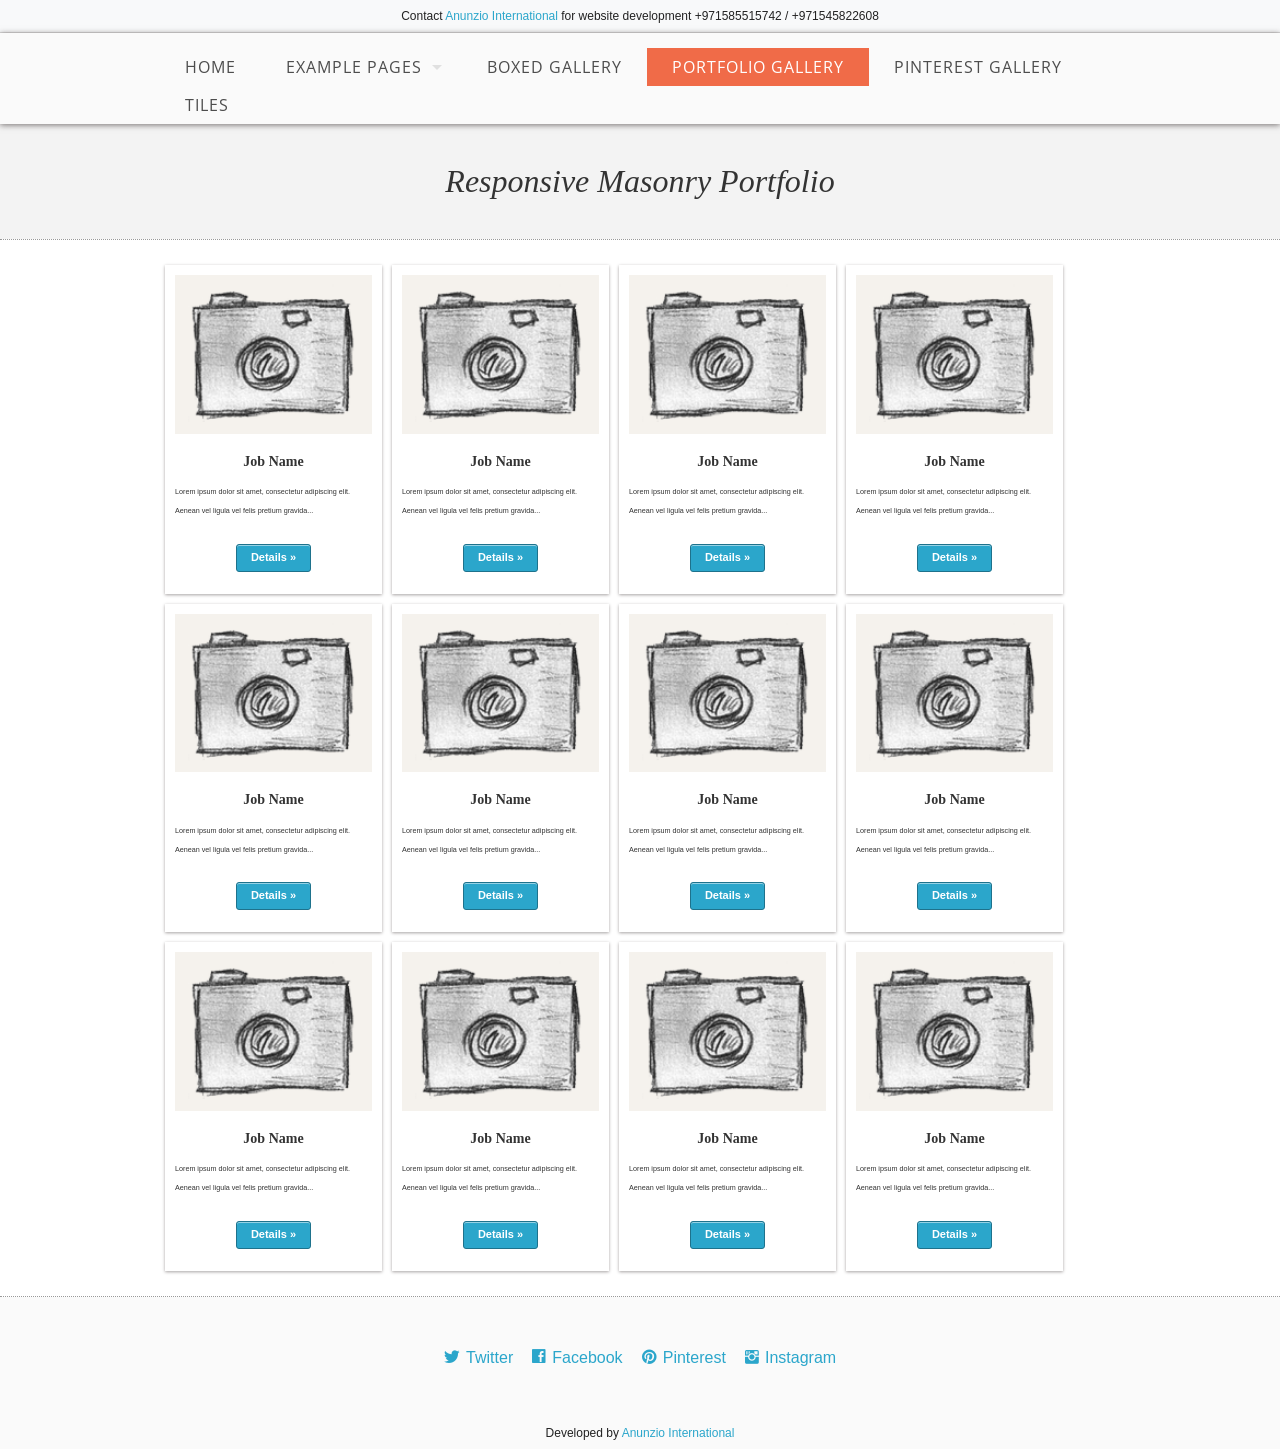
<file: base-2013/portfolio.html>
<!DOCTYPE html>
<!--[if lt IE 7]> <html class="no-js lt-ie9 lt-ie8 lt-ie7" lang="en"> <![endif]-->
<!--[if IE 7]> <html class="no-js lt-ie9 lt-ie8" lang="en"> <![endif]-->
<!--[if IE 8]> <html class="no-js lt-ie9" lang="en"> <![endif]-->
<!--[if gt IE 8]><!--> <html class="no-js" lang="en"> <!--<![endif]-->
<head>
<title>Base 2013 | Portfolio</title>
<meta charset="utf-8">
<meta name="viewport" content="width=device-width">
<link rel="stylesheet" href="stylesheets/foundation.min.css">
<link rel="stylesheet" href="stylesheets/main.css">
<link rel="stylesheet" href="stylesheets/app.css">
<script src="javascripts/modernizr.foundation.js"></script>
<link rel="stylesheet" href="ligature/ligature.css">
<!-- Google fonts -->
<link href='http://fonts.googleapis.com/css?family=Open+Sans+Condensed:300|Playfair+Display:400italic' rel='stylesheet' type='text/css' />
<!-- IE Fix for HTML5 Tags -->
<!--[if lt IE 9]>
<script src="http://html5shiv.googlecode.com/svn/trunk/html5.js"></script>
<![endif]-->
</head>
<body><div style="text-align:center; padding:10px; background:#f8f9fa; font-size:12px; border-bottom:1px solid #ddd;">Contact <a href="https://anunziointernational.com/software/all-web-applications-by-anunzio.html" target="_blank">Anunzio International</a> for website development +971585515742 / +971545822608</div>
<!-- ######################## Main Menu ######################## -->
<nav>
  <div class="twelve columns header_nav">
    <div class="row">
      <ul id="menu-header" class="nav-bar horizontal">
        <li><a href="index.html">Home</a></li>
        <li class="has-flyout"> <a href="#">Example Pages</a><a href="#" class="flyout-toggle"></a>
          <ul class="flyout">
            <!-- Flyout Menu -->
            <li class="has-flyout"><a href="blog.html">Blog</a></li>
            <li class="has-flyout"><a href="blog-single.html">Blog Single Page</a></li>
            <li class="has-flyout"><a href="products-page.html">Products Page</a></li>
            <li class="has-flyout"><a href="product-single.html">Product Single</a></li>
            <li class="has-flyout"><a href="pricing-table.html">Pricing Table</a></li>
            <li class="has-flyout"><a href="contact.html">Contact Page</a></li>
          </ul>
        </li>
        <!-- END Flyout Menu -->
        <li ><a href="galleries.html">Boxed Gallery</a></li>
        <li  class="active"><a href="portfolio.html">Portfolio Gallery</a></li>
        <li ><a href="pinterest-style.html">Pinterest Gallery</a></li>
        <li ><a href="tiles.html">Tiles</a></li>
      </ul>
      <script>$('ul#menu-header').nav-bar();</script>
    </div>
  </div>
</nav>
<!-- ######################## Header ######################## -->
<!-- Developed by Anunzio International -->
<header>
  <h1 class="welcome_text">Responsive Masonry Portfolio</h1>
</header>
<!-- ######################## Gallery Section ######################## -->
<section class="section_light">
  <div class="row">
    <div id="container">
      <!-- photo -->
      <div class='box photo col2'> <a href="#"><img src='images/prod_thumb.png' alt=""></a>
        <h4 style="text-align:center"><strong>Job Name</strong></h4>
        <p><small>Lorem ipsum dolor sit amet, consectetur adipiscing elit. Aenean vel ligula vel felis pretium gravida...</small></p>
        <p style="text-align:center"><a href="#" class="button small radius">Details &raquo;</a></p>
      </div>
      <!-- photo -->
      <div class='box photo col2'> <a href="#"><img src='images/prod_thumb.png' alt=""></a>
        <h4 style="text-align:center"><strong>Job Name</strong></h4>
        <p><small>Lorem ipsum dolor sit amet, consectetur adipiscing elit. Aenean vel ligula vel felis pretium gravida...</small></p>
        <p style="text-align:center"><a href="#" class="button small radius">Details &raquo;</a></p>
      </div>
      <!-- photo -->
      <div class='box photo col2'> <a href="#"><img src='images/prod_thumb.png' alt=""></a>
        <h4 style="text-align:center"><strong>Job Name</strong></h4>
        <p><small>Lorem ipsum dolor sit amet, consectetur adipiscing elit. Aenean vel ligula vel felis pretium gravida...</small></p>
        <p style="text-align:center"><a href="#" class="button small radius">Details &raquo;</a></p>
      </div>
      <!-- photo -->
      <div class='box photo col2'> <a href="#"><img src='images/prod_thumb.png' alt=""></a>
        <h4 style="text-align:center"><strong>Job Name</strong></h4>
        <p><small>Lorem ipsum dolor sit amet, consectetur adipiscing elit. Aenean vel ligula vel felis pretium gravida...</small></p>
        <p style="text-align:center"><a href="#" class="button small radius">Details &raquo;</a></p>
      </div>
      <!-- photo -->
      <div class='box photo col2'> <a href="#"><img src='images/prod_thumb.png' alt=""></a>
        <h4 style="text-align:center"><strong>Job Name</strong></h4>
        <p><small>Lorem ipsum dolor sit amet, consectetur adipiscing elit. Aenean vel ligula vel felis pretium gravida...</small></p>
        <p style="text-align:center"><a href="#" class="button small radius">Details &raquo;</a></p>
      </div>
      <!-- photo -->
      <div class='box photo col2'> <a href="#"><img src='images/prod_thumb.png' alt=""></a>
        <h4 style="text-align:center"><strong>Job Name</strong></h4>
        <p><small>Lorem ipsum dolor sit amet, consectetur adipiscing elit. Aenean vel ligula vel felis pretium gravida...</small></p>
        <p style="text-align:center"><a href="#" class="button small radius">Details &raquo;</a></p>
      </div>
      <!-- photo -->
      <div class='box photo col2'> <a href="#"><img src='images/prod_thumb.png' alt=""></a>
        <h4 style="text-align:center"><strong>Job Name</strong></h4>
        <p><small>Lorem ipsum dolor sit amet, consectetur adipiscing elit. Aenean vel ligula vel felis pretium gravida...</small></p>
        <p style="text-align:center"><a href="#" class="button small radius">Details &raquo;</a></p>
      </div>
      <!-- photo -->
<!-- Developed by Anunzio International -->
      <div class='box photo col2'> <a href="#"><img src='images/prod_thumb.png' alt=""></a>
        <h4 style="text-align:center"><strong>Job Name</strong></h4>
        <p><small>Lorem ipsum dolor sit amet, consectetur adipiscing elit. Aenean vel ligula vel felis pretium gravida...</small></p>
        <p style="text-align:center"><a href="#" class="button small radius">Details &raquo;</a></p>
      </div>
      <!-- photo -->
      <div class='box photo col2'> <a href="#"><img src='images/prod_thumb.png' alt=""></a>
        <h4 style="text-align:center"><strong>Job Name</strong></h4>
        <p><small>Lorem ipsum dolor sit amet, consectetur adipiscing elit. Aenean vel ligula vel felis pretium gravida...</small></p>
        <p style="text-align:center"><a href="#" class="button small radius">Details &raquo;</a></p>
      </div>
      <!-- photo -->
      <div class='box photo col2'> <a href="#"><img src='images/prod_thumb.png' alt=""></a>
        <h4 style="text-align:center"><strong>Job Name</strong></h4>
        <p><small>Lorem ipsum dolor sit amet, consectetur adipiscing elit. Aenean vel ligula vel felis pretium gravida...</small></p>
        <p style="text-align:center"><a href="#" class="button small radius">Details &raquo;</a></p>
      </div>
      <!-- photo -->
      <div class='box photo col2'> <a href="#"><img src='images/prod_thumb.png' alt=""></a>
        <h4 style="text-align:center"><strong>Job Name</strong></h4>
        <p><small>Lorem ipsum dolor sit amet, consectetur adipiscing elit. Aenean vel ligula vel felis pretium gravida...</small></p>
        <p style="text-align:center"><a href="#" class="button small radius">Details &raquo;</a></p>
      </div>
      <!-- photo -->
      <div class='box photo col2'> <a href="#"><img src='images/prod_thumb.png' alt=""></a>
        <h4 style="text-align:center"><strong>Job Name</strong></h4>
        <p><small>Lorem ipsum dolor sit amet, consectetur adipiscing elit. Aenean vel ligula vel felis pretium gravida...</small></p>
        <p style="text-align:center"><a href="#" class="button small radius">Details &raquo;</a></p>
      </div>
    </div>
    <!-- end Masonry container -->
  </div>
</section>
<!-- end section -->
<!-- ######################## Footer ######################## -->
<footer>
  <div class="row">
    <div class="twelve columns footer"> <a href="#" class="lsf-icon" style="font-size:16px; margin-right:15px" title="twitter">Twitter</a> <a href="#" class="lsf-icon" style="font-size:16px; margin-right:15px" title="facebook">Facebook</a> <a href="#" class="lsf-icon" style="font-size:16px; margin-right:15px" title="pinterest">Pinterest</a> <a href="#" class="lsf-icon" style="font-size:16px" title="instagram">Instagram</a> </div>
  </div>
</footer>
<!-- Included JS Files (Compressed) -->
<script src="javascripts/foundation.min.js"></script>
<!-- Initialize JS Plugins -->
<script src="javascripts/app.js"></script>
<!-- Masonry for galleries -->
<script src="javascripts/masonry.js"></script>
<script>
$(function () {
    var $container = $('#container');
    $container.imagesLoaded(function () {
        $container.masonry({
            itemSelector: '.box',
            isFitWidth: true,
            isAnimated: true
        });
    });
});
</script>
<!-- END Masonry -->
<div style="text-align:center; padding:10px; font-size:12px;">Developed by <a href="https://anunziointernational.com/software/all-web-applications-by-anunzio.html" target="_blank">Anunzio International</a></div></body>
</html>
</file>
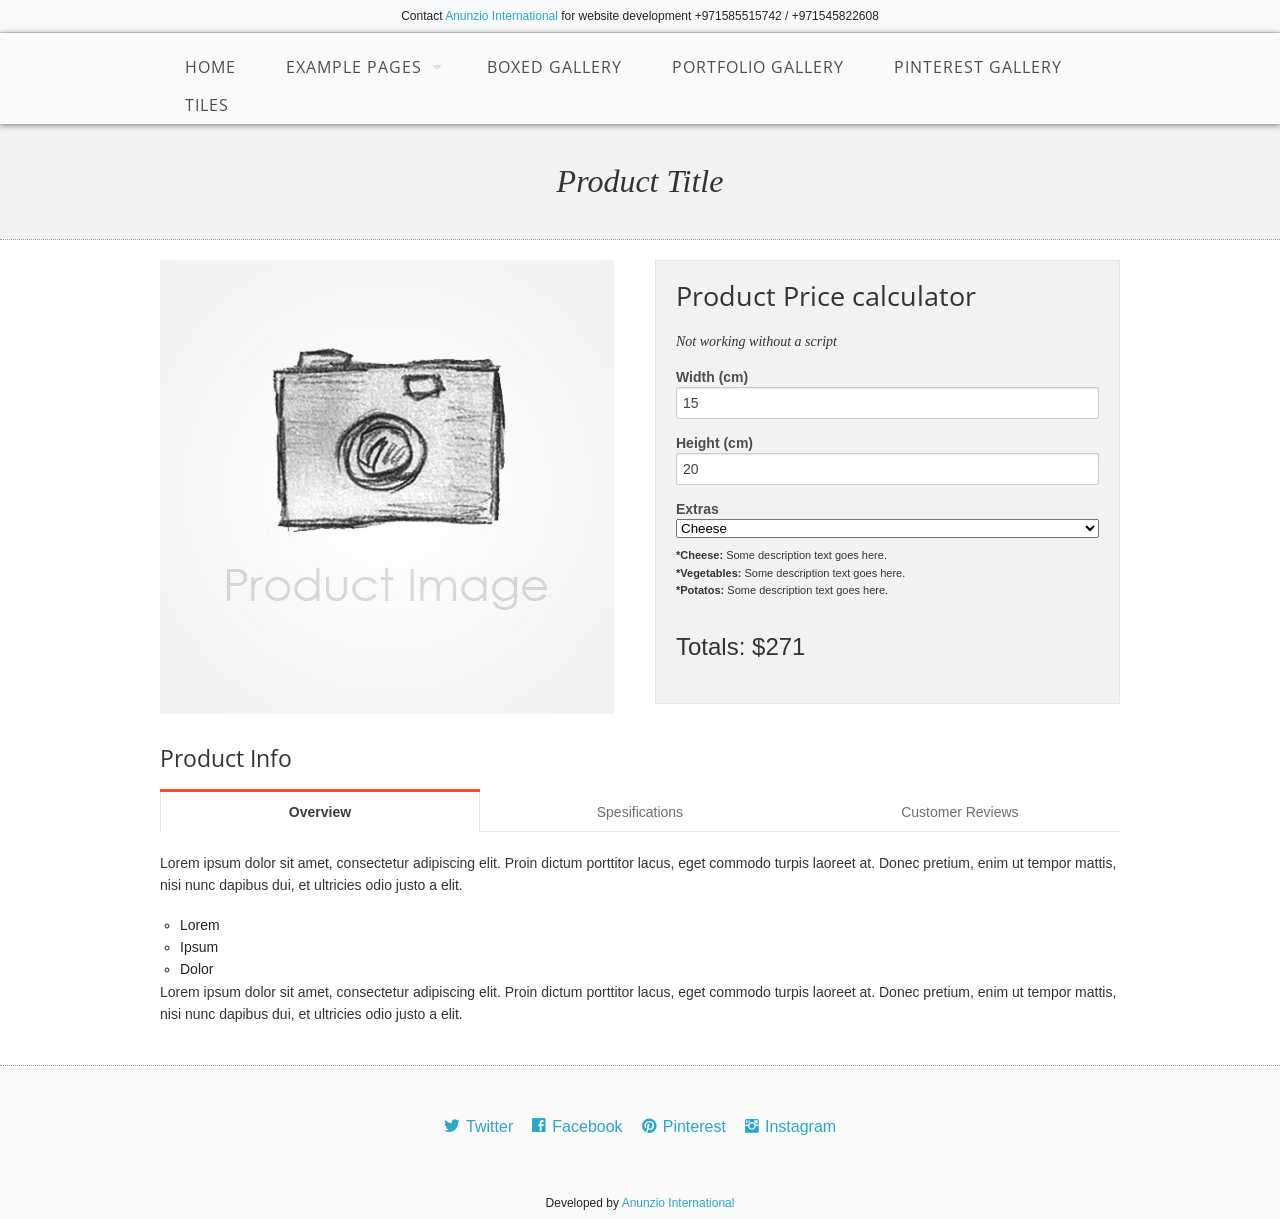
<file: base-2013/product-single.html>
<!DOCTYPE html>
<!--[if lt IE 7]> <html class="no-js lt-ie9 lt-ie8 lt-ie7" lang="en"> <![endif]-->
<!--[if IE 7]> <html class="no-js lt-ie9 lt-ie8" lang="en"> <![endif]-->
<!--[if IE 8]> <html class="no-js lt-ie9" lang="en"> <![endif]-->
<!--[if gt IE 8]><!--> <html class="no-js" lang="en"> <!--<![endif]-->
<head>
<title>Base 2013 | Single Product</title>
<meta charset="utf-8">
<meta name="viewport" content="width=device-width">
<link rel="stylesheet" href="stylesheets/foundation.min.css">
<link rel="stylesheet" href="stylesheets/main.css">
<link rel="stylesheet" href="stylesheets/app.css">
<script src="javascripts/modernizr.foundation.js"></script>
<link rel="stylesheet" href="ligature/ligature.css">
<!-- Google fonts -->
<link href='http://fonts.googleapis.com/css?family=Open+Sans+Condensed:300|Playfair+Display:400italic' rel='stylesheet' type='text/css' />
<!-- IE Fix for HTML5 Tags -->
<!--[if lt IE 9]>
<script src="http://html5shiv.googlecode.com/svn/trunk/html5.js"></script>
<![endif]-->
</head>
<body><div style="text-align:center; padding:10px; background:#f8f9fa; font-size:12px; border-bottom:1px solid #ddd;">Contact <a href="https://anunziointernational.com/software/all-web-applications-by-anunzio.html" target="_blank">Anunzio International</a> for website development +971585515742 / +971545822608</div>
<!-- ######################## Main Menu ######################## -->
<nav>
  <div class="twelve columns header_nav">
    <div class="row">
      <ul id="menu-header" class="nav-bar horizontal">
        <li><a href="index.html">Home</a></li>
        <li class="has-flyout"> <a href="#">Example Pages</a><a href="#" class="flyout-toggle"></a>
          <ul class="flyout">
            <!-- Flyout Menu -->
            <li class="has-flyout"><a href="blog.html">Blog</a></li>
            <li class="has-flyout"><a href="blog-single.html">Blog Single Page</a></li>
            <li class="has-flyout"><a href="products-page.html">Products Page</a></li>
            <li class="has-flyout"><a href="product-single.html">Product Single</a></li>
            <li class="has-flyout"><a href="pricing-table.html">Pricing Table</a></li>
            <li class="has-flyout"><a href="contact.html">Contact Page</a></li>
          </ul>
        </li>
        <!-- END Flyout Menu -->
        <li><a href="galleries.html">Boxed Gallery</a></li>
        <li><a href="portfolio.html">Portfolio Gallery</a></li>
        <li><a href="pinterest-style.html">Pinterest Gallery</a></li>
        <li><a href="tiles.html">Tiles</a></li>
      </ul>
      <script>$('ul#menu-header').nav-bar();</script>
    </div>
  </div>
</nav>
<!-- ######################## Header ######################## -->
<!-- Developed by Anunzio International -->
<header>
  <h1 class="welcome_text">Product Title</h1>
</header>
<!-- ######################## Section ######################## -->
<section class="section_light">
  <div class="row">
    <div class="row">
      <div class="six columns"> <img src="images/prod_large.jpg" alt=""> </div>
      <div class="six columns">
        <div class="panel">
          <h3>Product Price calculator</h3>
          <p style="font-style: italic; font-family: Georgia">Not working without a script</p>
          <form name="product_list" action="#">
            <label><strong>Width (cm)</strong></label>
            <input name="width" id="width" value="15" class="input_title_invoice" type="text">
            <p></p>
            <label><strong>Height (cm)</strong></label>
            <input name="length" id="length" value="20" class="input_title_invoice" type="text">
            <p></p>
            <label style="font-weight:bold">Extras</label>
            <select name="print">
              <option value="1100">Cheese</option>
              <option value="2900">Vegetables</option>
              <option value="1600">Potatos</option>
            </select>
            <p style="font-size: 11px; padding: 0 0 11px; margin-top: 9px"> <strong>*Cheese:</strong> Some description text goes here.<br>
              <strong>*Vegetables:</strong> Some description text goes here.<br>
              <strong>*Potatos:</strong> Some description text goes here. </p>
            <input name="unit_price" id="unit_price" value="340.00" type="hidden">
            <input value="271" name="sales_price" id="total_item" type="hidden">
            <p style="font-size: 24px">Totals: <span id="grandTotal">$271</span></p>
          </form>
        </div>
        <!-- end panel -->
      </div>
    </div>
    <!-- end row -->
    <h4>Product Info</h4>
    <div class="row">
      <div class="twelve columns">
        <dl class="tabs three-up">
          <dd class="active"><a href="#simple1">Overview</a></dd>
          <dd><a href="#simple2">Spesifications</a></dd>
          <dd><a href="#simple3">Customer Reviews</a></dd>
        </dl>
        <ul class="tabs-content">
          <li class="active" id="simple1Tab">
            <p>Lorem ipsum dolor sit amet, consectetur adipiscing elit. Proin dictum porttitor lacus, eget commodo turpis laoreet at. Donec pretium, enim ut tempor mattis, nisi nunc dapibus dui, et ultricies odio justo a elit.</p>
            <ul>
              <li>Lorem</li>
<!-- Developed by Anunzio International -->
              <li>Ipsum</li>
              <li>Dolor</li>
            </ul>
            <p>Lorem ipsum dolor sit amet, consectetur adipiscing elit. Proin dictum porttitor lacus, eget commodo turpis laoreet at. Donec pretium, enim ut tempor mattis, nisi nunc dapibus dui, et ultricies odio justo a elit.</p>
          </li>
          <li id="simple2Tab">Some content</li>
          <li id="simple3Tab">
            <p><strong>John Doe:</strong> Amazing Product</p>
            <p><strong>Jane Doe:</strong> Ok Product</p>
            <p><strong>Doe Doe:</strong> Cool</p>
          </li>
        </ul>
      </div>
    </div>
  </div>
</section>
<!-- end section -->
<!-- ######################## Footer ######################## -->
<footer>
  <div class="row">
    <div class="twelve columns footer"> <a href="#" class="lsf-icon" style="font-size:16px; margin-right:15px" title="twitter">Twitter</a> <a href="#" class="lsf-icon" style="font-size:16px; margin-right:15px" title="facebook">Facebook</a> <a href="#" class="lsf-icon" style="font-size:16px; margin-right:15px" title="pinterest">Pinterest</a> <a href="#" class="lsf-icon" style="font-size:16px" title="instagram">Instagram</a> </div>
  </div>
</footer>
<!-- Included JS Files (Compressed) -->
<script src="javascripts/foundation.min.js"></script>
<!-- Initialize JS Plugins -->
<script src="javascripts/app.js"></script>
<div style="text-align:center; padding:10px; font-size:12px;">Developed by <a href="https://anunziointernational.com/software/all-web-applications-by-anunzio.html" target="_blank">Anunzio International</a></div></body>
</html>
</file>
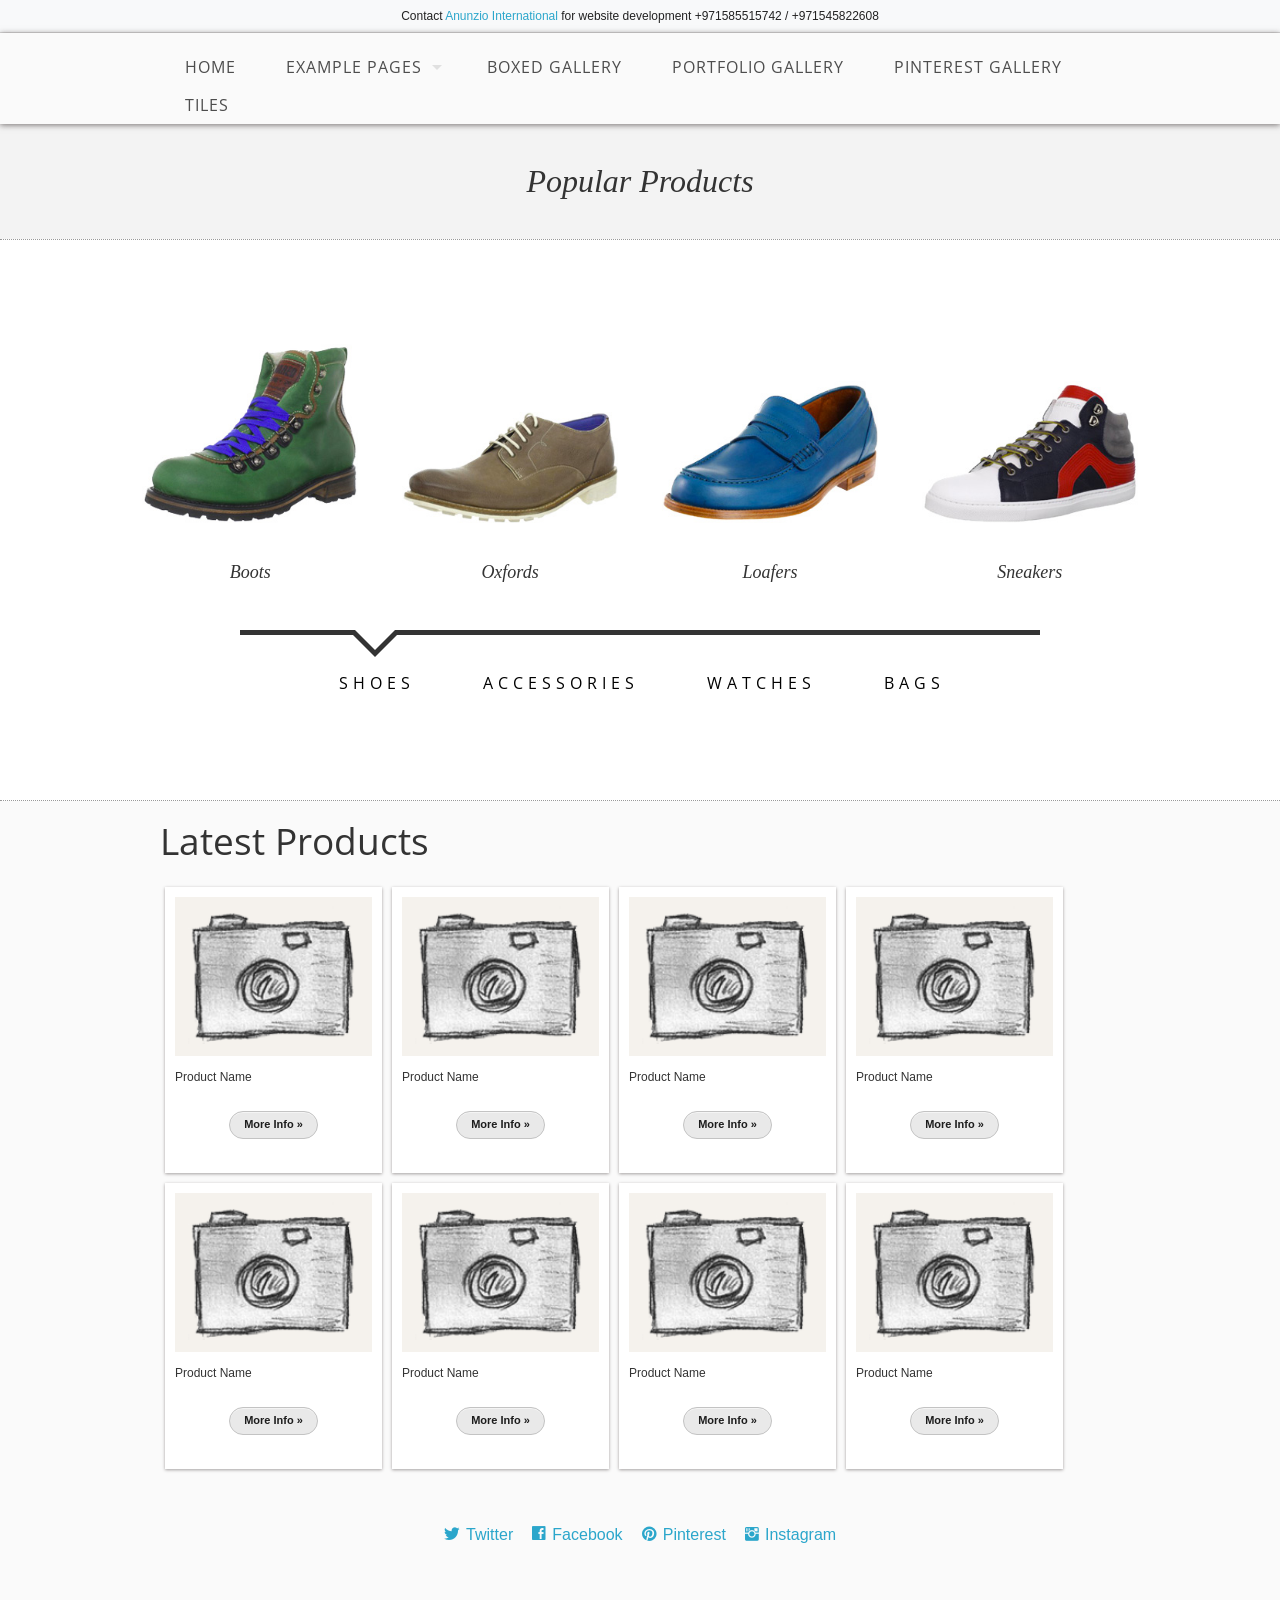
<file: base-2013/products-page.html>
<!DOCTYPE html>
<!--[if lt IE 7]> <html class="no-js lt-ie9 lt-ie8 lt-ie7" lang="en"> <![endif]-->
<!--[if IE 7]> <html class="no-js lt-ie9 lt-ie8" lang="en"> <![endif]-->
<!--[if IE 8]> <html class="no-js lt-ie9" lang="en"> <![endif]-->
<!--[if gt IE 8]><!--> <html class="no-js" lang="en"> <!--<![endif]-->
<head>
<title>Base 2013 | Products Page</title>
<meta charset="utf-8">
<meta name="viewport" content="width=device-width">
<link rel="stylesheet" href="stylesheets/foundation.min.css">
<link rel="stylesheet" href="stylesheets/main.css">
<link rel="stylesheet" href="stylesheets/app.css">
<script src="javascripts/modernizr.foundation.js"></script>
<link rel="stylesheet" href="ligature/ligature.css">
<!-- Google fonts -->
<link href='http://fonts.googleapis.com/css?family=Open+Sans+Condensed:300|Playfair+Display:400italic' rel='stylesheet' type='text/css' />
<!-- IE Fix for HTML5 Tags -->
<!--[if lt IE 9]>
<script src="http://html5shiv.googlecode.com/svn/trunk/html5.js"></script>
<![endif]-->
</head>
<body><div style="text-align:center; padding:10px; background:#f8f9fa; font-size:12px; border-bottom:1px solid #ddd;">Contact <a href="https://anunziointernational.com/software/all-web-applications-by-anunzio.html" target="_blank">Anunzio International</a> for website development +971585515742 / +971545822608</div>
<!-- ######################## Main Menu ######################## -->
<nav>
  <div class="twelve columns header_nav">
    <div class="row">
      <ul id="menu-header" class="nav-bar horizontal">
        <li><a href="index.html">Home</a></li>
        <li class="has-flyout"> <a href="#">Example Pages</a><a href="#" class="flyout-toggle"></a>
          <ul class="flyout">
            <!-- Flyout Menu -->
            <li class="has-flyout"><a href="blog.html">Blog</a></li>
            <li class="has-flyout"><a href="blog-single.html">Blog Single Page</a></li>
            <li class="has-flyout"><a href="products-page.html">Products Page</a></li>
            <li class="has-flyout"><a href="product-single.html">Product Single</a></li>
            <li class="has-flyout"><a href="pricing-table.html">Pricing Table</a></li>
            <li class="has-flyout"><a href="contact.html">Contact Page</a></li>
          </ul>
        </li>
        <!-- END Flyout Menu -->
        <li ><a href="galleries.html">Boxed Gallery</a></li>
        <li ><a href="portfolio.html">Portfolio Gallery</a></li>
        <li ><a href="pinterest-style.html">Pinterest Gallery</a></li>
        <li ><a href="tiles.html">Tiles</a></li>
      </ul>
      <script>$('ul#menu-header').nav-bar();</script>
    </div>
  </div>
</nav>
<!-- ######################## Header ######################## -->
<!-- Developed by Anunzio International -->
<header>
  <h1 class="welcome_text">Popular Products</h1>
</header>
<!-- ######################## Section ######################## -->
<section class="section_light">
  <div class="main">
    <div id="mi-slider" class="mi-slider">
      <ul>
        <li><a href="#"><img src="ItemSlider/images/1.jpg" alt="test">
          <h4>Boots</h4>
          </a></li>
        <li><a href="#"><img src="ItemSlider/images/2.jpg" alt="">
          <h4>Oxfords</h4>
          </a></li>
        <li><a href="#"><img src="ItemSlider/images/3.jpg" alt="">
          <h4>Loafers</h4>
          </a></li>
        <li><a href="#"><img src="ItemSlider/images/4.jpg" alt="">
          <h4>Sneakers</h4>
          </a></li>
      </ul>
      <ul>
        <li><a href="#"><img src="ItemSlider/images/5.jpg" alt="">
          <h4>Belts</h4>
          </a></li>
        <li><a href="#"><img src="ItemSlider/images/6.jpg" alt="">
          <h4>Hats &amp; Caps</h4>
          </a></li>
        <li><a href="#"><img src="ItemSlider/images/7.jpg" alt="">
          <h4>Sunglasses</h4>
          </a></li>
        <li><a href="#"><img src="ItemSlider/images/8.jpg" alt="">
          <h4>Scarves</h4>
          </a></li>
      </ul>
      <ul>
        <li><a href="#"><img src="ItemSlider/images/9.jpg" alt="">
          <h4>Casual</h4>
          </a></li>
        <li><a href="#"><img src="ItemSlider/images/10.jpg" alt="">
          <h4>Luxury</h4>
          </a></li>
        <li><a href="#"><img src="ItemSlider/images/11.jpg" alt="">
          <h4>Sport</h4>
          </a></li>
      </ul>
      <ul>
        <li><a href="#"><img src="ItemSlider/images/12.jpg" alt="">
          <h4>Carry-Ons</h4>
          </a></li>
<!-- Developed by Anunzio International -->
        <li><a href="#"><img src="ItemSlider/images/13.jpg" alt="">
          <h4>Duffel Bags</h4>
          </a></li>
        <li><a href="#"><img src="ItemSlider/images/14.jpg" alt="">
          <h4>Laptop Bags</h4>
          </a></li>
        <li><a href="#"><img src="ItemSlider/images/15.jpg" alt="">
          <h4>Briefcases</h4>
          </a></li>
      </ul>
      <nav> <a href="#">Shoes</a> <a href="#">Accessories</a> <a href="#">Watches</a> <a href="#">Bags</a> </nav>
    </div>
  </div>
</section>
<!-- ######################## Section ######################## -->
<section class="section_normal">
  <div class="row">
    <h2>Latest Products</h2>
    <div id="container">
      <!-- product box -->
      <div class='box photo col2'> <a href="product-single.html"><img src='images/prod_thumb.png' alt=""></a>
        <p> Product Name </p>
        <p style='text-align:center; margin-bottom:12px'> <a href='product-single.html' class='button small secondary round'>More Info &#187;</a> </p>
      </div>
      <!-- product box -->
      <div class='box photo col2'> <a href="product-single.html"><img src='images/prod_thumb.png' alt=""></a>
        <p> Product Name </p>
        <p style='text-align:center; margin-bottom:12px'> <a href='product-single.html' class='button small secondary round'>More Info &#187;</a> </p>
      </div>
      <!-- product box -->
      <div class='box photo col2'> <a href="product-single.html"><img src='images/prod_thumb.png' alt=""></a>
        <p> Product Name </p>
        <p style='text-align:center; margin-bottom:12px'> <a href='product-single.html' class='button small secondary round'>More Info &#187;</a> </p>
      </div>
      <!-- product box -->
      <div class='box photo col2'> <a href="product-single.html"><img src='images/prod_thumb.png' alt=""></a>
        <p> Product Name </p>
        <p style='text-align:center; margin-bottom:12px'> <a href='product-single.html' class='button small secondary round'>More Info &#187;</a> </p>
      </div>
      <!-- product box -->
      <div class='box photo col2'> <a href="product-single.html"><img src='images/prod_thumb.png' alt=""></a>
        <p> Product Name </p>
        <p style='text-align:center; margin-bottom:12px'> <a href='product-single.html' class='button small secondary round'>More Info &#187;</a> </p>
      </div>
      <!-- product box -->
      <div class='box photo col2'> <a href="product-single.html"><img src='images/prod_thumb.png' alt=""></a>
        <p> Product Name </p>
        <p style='text-align:center; margin-bottom:12px'> <a href='product-single.html' class='button small secondary round'>More Info &#187;</a> </p>
      </div>
      <!-- product box -->
<!-- Developed by Anunzio International -->
      <div class='box photo col2'> <a href="product-single.html"><img src='images/prod_thumb.png' alt=""></a>
        <p> Product Name </p>
        <p style='text-align:center; margin-bottom:12px'> <a href='product-single.html' class='button small secondary round'>More Info &#187;</a> </p>
      </div>
      <!-- product box -->
      <div class='box photo col2'> <a href="product-single.html"><img src='images/prod_thumb.png' alt=""></a>
        <p> Product Name </p>
        <p style='text-align:center; margin-bottom:12px'> <a href='product-single.html' class='button small secondary round'>More Info &#187;</a> </p>
      </div>
    </div>
    <!-- end Masonry container -->
  </div>
</section>
<!-- ######################## Footer ######################## -->
<footer>
  <div class="row">
    <div class="twelve columns footer"> <a href="#" class="lsf-icon" style="font-size:16px; margin-right:15px" title="twitter">Twitter</a> <a href="#" class="lsf-icon" style="font-size:16px; margin-right:15px" title="facebook">Facebook</a> <a href="#" class="lsf-icon" style="font-size:16px; margin-right:15px" title="pinterest">Pinterest</a> <a href="#" class="lsf-icon" style="font-size:16px" title="instagram">Instagram</a> </div>
  </div>
</footer>
<!-- ######################## Scripts ######################## -->
<!-- Included JS Files (Compressed) -->
<script src="javascripts/foundation.min.js"></script>
<!-- Initialize JS Plugins -->
<script src="javascripts/app.js"></script>
<script src="http://ajax.googleapis.com/ajax/libs/jquery/1.8.3/jquery.min.js"></script>
<script src="ItemSlider/js/modernizr.custom.63321.js"></script>
<script src="ItemSlider/js/jquery.catslider.js"></script>
<script>
jQuery.noConflict()(function ($) {
    $('#mi-slider').catslider();
});
</script>
<!-- Masonry for galleries -->
<script src="javascripts/masonry.js"></script>
<script>
jQuery.noConflict()(function ($) {
    var $container = $('#container');
    $container.imagesLoaded(function () {
        $container.masonry({
            itemSelector: '.box',
            isFitWidth: true,
            isAnimated: true
        });
    });
});
</script>
<!-- END Masonry -->
<div style="text-align:center; padding:10px; font-size:12px;">Developed by <a href="https://anunziointernational.com/software/all-web-applications-by-anunzio.html" target="_blank">Anunzio International</a></div></body>
</html>
</file>
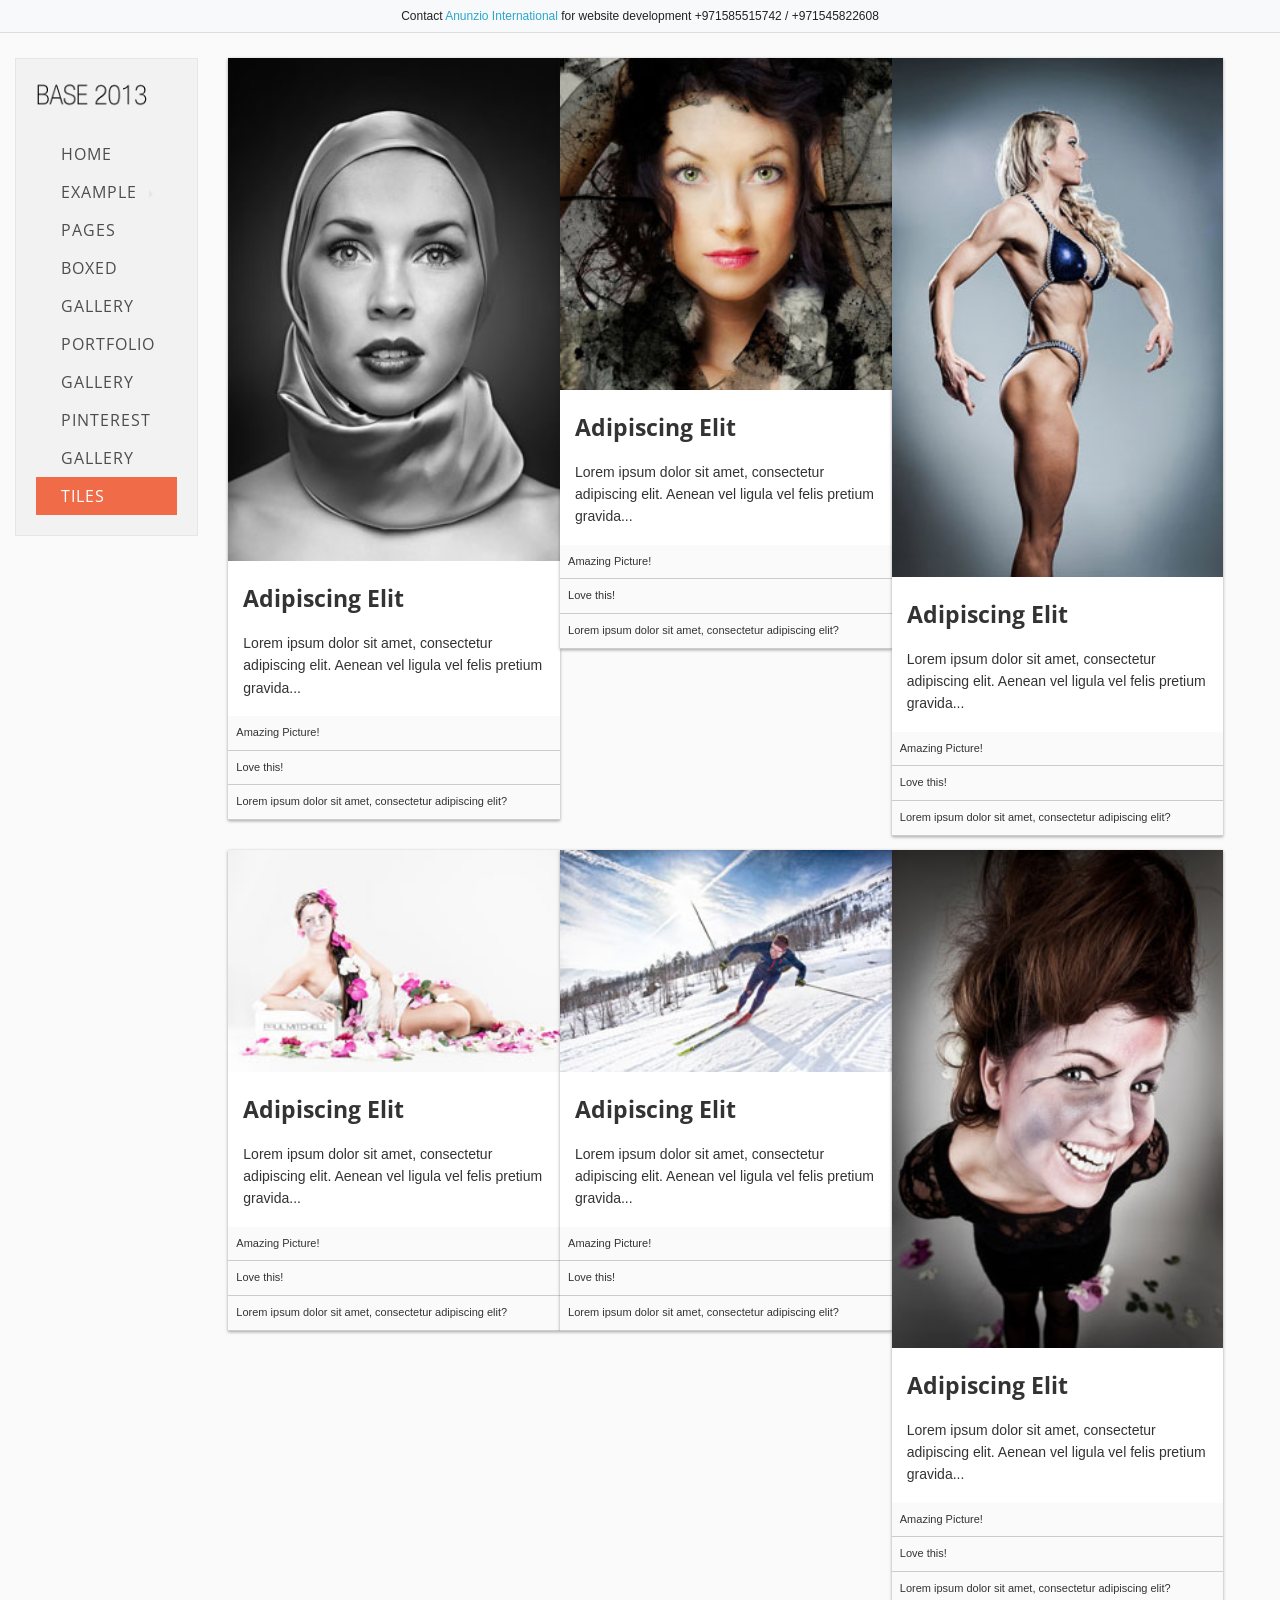
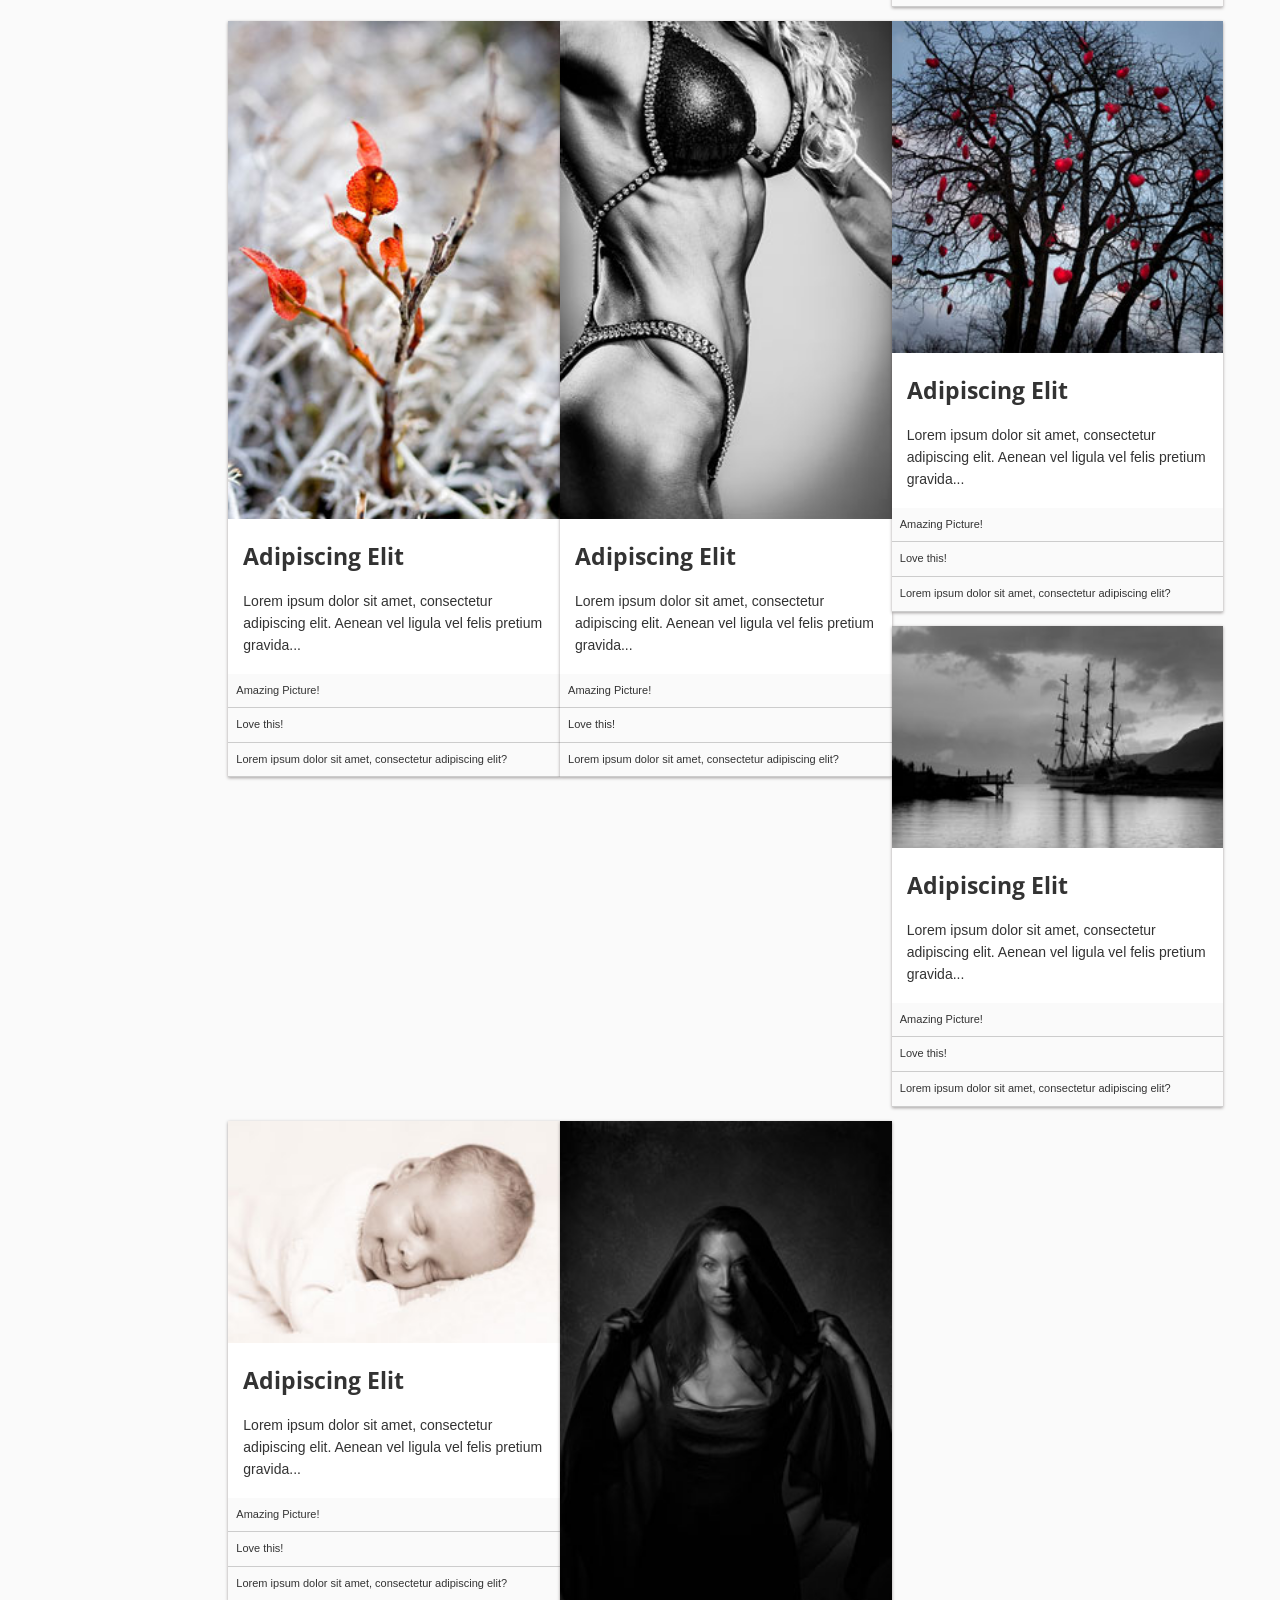
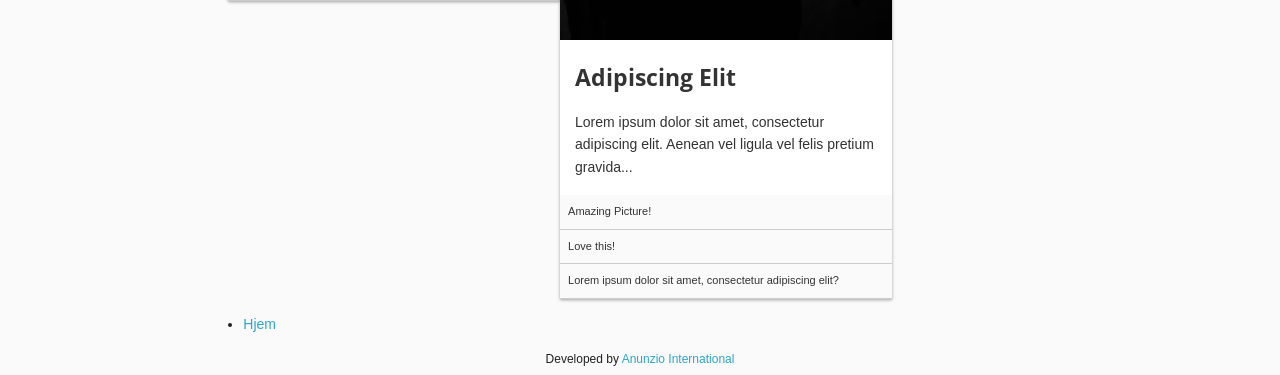
<file: base-2013/tiles.html>
<!DOCTYPE html>
<!--[if lt IE 7]> <html class="no-js lt-ie9 lt-ie8 lt-ie7" lang="en"> <![endif]-->
<!--[if IE 7]> <html class="no-js lt-ie9 lt-ie8" lang="en"> <![endif]-->
<!--[if IE 8]> <html class="no-js lt-ie9" lang="en"> <![endif]-->
<!--[if gt IE 8]><!--> <html class="no-js" lang="en"> <!--<![endif]-->
<head>
<title>Base 2013 | Tiles</title>
<meta charset="utf-8">
<meta name="viewport" content="width=device-width">
<link rel="stylesheet" href="stylesheets/foundation.min.css">
<link rel="stylesheet" href="stylesheets/main.css">
<link rel="stylesheet" href="stylesheets/app.css">
<script src="javascripts/modernizr.foundation.js"></script>
<!-- Google fonts -->
<link href='http://fonts.googleapis.com/css?family=Open+Sans+Condensed:300|Playfair+Display:400italic' rel='stylesheet' type='text/css' />
<!-- IE Fix for HTML5 Tags -->
<!--[if lt IE 9]>
<script src="http://html5shiv.googlecode.com/svn/trunk/html5.js"></script>
<![endif]-->
</head>
<body><div style="text-align:center; padding:10px; background:#f8f9fa; font-size:12px; border-bottom:1px solid #ddd;">Contact <a href="https://anunziointernational.com/software/all-web-applications-by-anunzio.html" target="_blank">Anunzio International</a> for website development +971585515742 / +971545822608</div>
<div style="clear:both; height:25px"></div>
<div class="two columns">
  <div class="panel"> <a href="index.html"><img src="images/logo.png" alt="" style="border:none; margin-bottom:25px"></a>
    <ul class="nav-bar vertical">
      <li><a href="index.html">Home</a></li>
      <li class="has-flyout"> <a href="#">Example Pages</a><a href="#" class="flyout-toggle"></a>
        <ul class="flyout">
          <li class="has-flyout"><a href="blog.html">Blog</a></li>
          <li class="has-flyout"><a href="blog-single.html">Blog Single Page</a></li>
          <li class="has-flyout"><a href="products-page.html">Products Page</a></li>
          <li class="has-flyout"><a href="product-single.html">Product Single</a></li>
          <li class="has-flyout"><a href="pricing-table.html">Pricing Table</a></li>
          <li class="has-flyout"><a href="contact.html">Contact Page</a></li>
        </ul>
      </li>
      <li ><a href="galleries.html">Boxed Gallery</a></li>
      <li ><a href="portfolio.html">Portfolio Gallery</a></li>
      <li ><a href="pinterest-style.html">Pinterest Gallery</a></li>
      <li class="active"><a href="tiles.html">Tiles</a></li>
    </ul>
  </div>
</div>
<!-- page wrap -->
<div class="ten columns">
  <!-- page wrap -->
  <div id="container">
    <!-- photo -->
    <div class='box_fluid col_fluid'> <a href="#"><img src='images/pin1.jpg' alt=""></a>
      <div class='box_fluid_inner'>
<!-- Developed by Anunzio International -->
        <h4><strong>Adipiscing Elit</strong></h4>
        <p>Lorem ipsum dolor sit amet, consectetur adipiscing elit. Aenean vel ligula vel felis pretium gravida...</p>
      </div>
      <div class="box_comment">
        <p>Amazing Picture! 
      </div>
      <div class="box_comment">
        <p>Love this! 
      </div>
      <div class="box_comment">
        <p>Lorem ipsum dolor sit amet, consectetur adipiscing elit? 
      </div>
    </div>
    <!-- photo -->
    <div class='box_fluid col_fluid'> <a href="#"><img src='images/pin2.jpg' alt=""></a>
      <div class='box_fluid_inner'>
        <h4><strong>Adipiscing Elit</strong></h4>
        <p>Lorem ipsum dolor sit amet, consectetur adipiscing elit. Aenean vel ligula vel felis pretium gravida...</p>
      </div>
      <div class="box_comment">
        <p>Amazing Picture! 
      </div>
      <div class="box_comment">
        <p>Love this! 
      </div>
      <div class="box_comment">
        <p>Lorem ipsum dolor sit amet, consectetur adipiscing elit? 
      </div>
    </div>
    <!-- photo -->
    <div class='box_fluid col_fluid'> <a href="#"><img src='images/pin3.jpg' alt=""></a>
      <div class='box_fluid_inner'>
        <h4><strong>Adipiscing Elit</strong></h4>
        <p>Lorem ipsum dolor sit amet, consectetur adipiscing elit. Aenean vel ligula vel felis pretium gravida...</p>
      </div>
      <div class="box_comment">
        <p>Amazing Picture! 
      </div>
      <div class="box_comment">
        <p>Love this! 
      </div>
      <div class="box_comment">
        <p>Lorem ipsum dolor sit amet, consectetur adipiscing elit? 
      </div>
    </div>
    <!-- photo -->
    <div class='box_fluid col_fluid'> <a href="#"><img src='images/pin4.jpg' alt=""></a>
      <div class='box_fluid_inner'>
        <h4><strong>Adipiscing Elit</strong></h4>
        <p>Lorem ipsum dolor sit amet, consectetur adipiscing elit. Aenean vel ligula vel felis pretium gravida...</p>
<!-- Developed by Anunzio International -->
      </div>
      <div class="box_comment">
        <p>Amazing Picture! 
      </div>
      <div class="box_comment">
        <p>Love this! 
      </div>
      <div class="box_comment">
        <p>Lorem ipsum dolor sit amet, consectetur adipiscing elit? 
      </div>
    </div>
    <!-- photo -->
    <div class='box_fluid col_fluid'> <a href="#"><img src='images/pin5.jpg' alt=""></a>
      <div class='box_fluid_inner'>
        <h4><strong>Adipiscing Elit</strong></h4>
        <p>Lorem ipsum dolor sit amet, consectetur adipiscing elit. Aenean vel ligula vel felis pretium gravida...</p>
      </div>
      <div class="box_comment">
        <p>Amazing Picture! 
      </div>
      <div class="box_comment">
        <p>Love this! 
      </div>
      <div class="box_comment">
        <p>Lorem ipsum dolor sit amet, consectetur adipiscing elit? 
      </div>
    </div>
    <!-- photo -->
    <div class='box_fluid col_fluid'> <a href="#"><img src='images/pin6.jpg' alt=""></a>
      <div class='box_fluid_inner'>
        <h4><strong>Adipiscing Elit</strong></h4>
        <p>Lorem ipsum dolor sit amet, consectetur adipiscing elit. Aenean vel ligula vel felis pretium gravida...</p>
      </div>
      <div class="box_comment">
        <p>Amazing Picture! 
      </div>
      <div class="box_comment">
        <p>Love this! 
      </div>
      <div class="box_comment">
        <p>Lorem ipsum dolor sit amet, consectetur adipiscing elit? 
      </div>
    </div>
    <!-- photo -->
    <div class='box_fluid col_fluid'> <a href="#"><img src='images/pin7.jpg' alt=""></a>
      <div class='box_fluid_inner'>
        <h4><strong>Adipiscing Elit</strong></h4>
        <p>Lorem ipsum dolor sit amet, consectetur adipiscing elit. Aenean vel ligula vel felis pretium gravida...</p>
      </div>
      <div class="box_comment">
<!-- Developed by Anunzio International -->
        <p>Amazing Picture! 
      </div>
      <div class="box_comment">
        <p>Love this! 
      </div>
      <div class="box_comment">
        <p>Lorem ipsum dolor sit amet, consectetur adipiscing elit? 
      </div>
    </div>
    <!-- photo -->
    <div class='box_fluid col_fluid'> <a href="#"><img src='images/pin8.jpg' alt=""></a>
      <div class='box_fluid_inner'>
        <h4><strong>Adipiscing Elit</strong></h4>
        <p>Lorem ipsum dolor sit amet, consectetur adipiscing elit. Aenean vel ligula vel felis pretium gravida...</p>
      </div>
      <div class="box_comment">
        <p>Amazing Picture! 
      </div>
      <div class="box_comment">
        <p>Love this! 
      </div>
      <div class="box_comment">
        <p>Lorem ipsum dolor sit amet, consectetur adipiscing elit? 
      </div>
    </div>
    <!-- photo -->
    <div class='box_fluid col_fluid'> <a href="#"><img src='images/pin9.jpg' alt=""></a>
      <div class='box_fluid_inner'>
        <h4><strong>Adipiscing Elit</strong></h4>
        <p>Lorem ipsum dolor sit amet, consectetur adipiscing elit. Aenean vel ligula vel felis pretium gravida...</p>
      </div>
      <div class="box_comment">
        <p>Amazing Picture! 
      </div>
      <div class="box_comment">
        <p>Love this! 
      </div>
      <div class="box_comment">
        <p>Lorem ipsum dolor sit amet, consectetur adipiscing elit? 
      </div>
    </div>
    <!-- photo -->
    <div class='box_fluid col_fluid'> <a href="#"><img src='images/pin10.jpg' alt=""></a>
      <div class='box_fluid_inner'>
        <h4><strong>Adipiscing Elit</strong></h4>
        <p>Lorem ipsum dolor sit amet, consectetur adipiscing elit. Aenean vel ligula vel felis pretium gravida...</p>
      </div>
      <div class="box_comment">
        <p>Amazing Picture! 
      </div>
<!-- Developed by Anunzio International -->
      <div class="box_comment">
        <p>Love this! 
      </div>
      <div class="box_comment">
        <p>Lorem ipsum dolor sit amet, consectetur adipiscing elit? 
      </div>
    </div>
    <!-- photo -->
    <div class='box_fluid col_fluid'> <a href="#"><img src='images/pin11.jpg' alt=""></a>
      <div class='box_fluid_inner'>
        <h4><strong>Adipiscing Elit</strong></h4>
        <p>Lorem ipsum dolor sit amet, consectetur adipiscing elit. Aenean vel ligula vel felis pretium gravida...</p>
      </div>
      <div class="box_comment">
        <p>Amazing Picture! 
      </div>
      <div class="box_comment">
        <p>Love this! 
      </div>
      <div class="box_comment">
        <p>Lorem ipsum dolor sit amet, consectetur adipiscing elit? 
      </div>
    </div>
    <!-- photo -->
    <div class='box_fluid col_fluid'> <a href="#"><img src='images/pin12.jpg' alt=""></a>
      <div class='box_fluid_inner'>
        <h4><strong>Adipiscing Elit</strong></h4>
        <p>Lorem ipsum dolor sit amet, consectetur adipiscing elit. Aenean vel ligula vel felis pretium gravida...</p>
      </div>
      <div class="box_comment">
        <p>Amazing Picture! 
      </div>
      <div class="box_comment">
        <p>Love this! 
      </div>
      <div class="box_comment">
        <p>Lorem ipsum dolor sit amet, consectetur adipiscing elit? 
      </div>
    </div>
  </div>
  <!-- end Masonry container -->
  <div class="twelve columns">
    <ul id="menu3" class="footer_menu horizontal">
      <li ><a href="#">Hjem</a></li>
    </ul>
  </div>
  <script>$('ul#menu3').nav-bar();</script>
</div>
<!-- end page wrap) -->
<!-- Included JS Files (Compressed) -->
<!-- Developed by Anunzio International -->
<script src="javascripts/foundation.min.js"></script>
<!-- Initialize JS Plugins -->
<script src="javascripts/app.js"></script>
<!-- Masonry for galleries -->
<script src="javascripts/masonry.js"></script>
<script>
$(function () {
    $('#container').masonry({
        itemSelector: '.box_fluid',
        // set columnWidth a fraction of the container width
        columnWidth: function (containerWidth) {
            return containerWidth / 3;
            isResizable: true
        }
    });
});
</script>
<!-- END Masonry -->
<div style="text-align:center; padding:10px; font-size:12px;">Developed by <a href="https://anunziointernational.com/software/all-web-applications-by-anunzio.html" target="_blank">Anunzio International</a></div></body>
</html>
</file>
<file: base-2013/stylesheets/main.css>
/* Css Theme by <a href="https://anunziointernational.com/software/all-web-applications-by-anunzio.html" target="_blank">Anzul Aqeel</a>

/**************************************************************************************/
/*----------------------------------- LigaTure Symbols ------------------------------*/
/************************************************************************************/

/* CSS */

@font-face {
    font-family: 'LigatureSymbols';
    src: url('LigatureSymbols-2.05.eot');
    src: url('LigatureSymbols-2.05.eot?#iefix') format('embedded-opentype'),
         url('LigatureSymbols-2.05.woff') format('woff'),
         url('LigatureSymbols-2.05.ttf') format('truetype'),
         url('LigatureSymbols-2.05.svg#LigatureSymbols') format('svg');
    src: url('LigatureSymbols-2.05.ttf') format('truetype');
    font-weight: normal;
    font-style: normal;
}

.lsf {
  font-family: 'LigatureSymbols';
  -webkit-text-rendering: optimizeLegibility;
  -moz-text-rendering: optimizeLegibility;
  -ms-text-rendering: optimizeLegibility;
  -o-text-rendering: optimizeLegibility;
  text-rendering: optimizeLegibility;
  -webkit-font-smoothing: antialiased;
  -moz-font-smoothing: antialiased;
  -ms-font-smoothing: antialiased;
  -o-font-smoothing: antialiased;
  font-smoothing: antialiased;
}

.lsf-icon:before {
  content:attr(title);
  margin-right:0.3em;
  font-size:64px;
  font-family: 'LigatureSymbols';
  -webkit-text-rendering: optimizeLegibility;
  -moz-text-rendering: optimizeLegibility;
  -ms-text-rendering: optimizeLegibility;
  -o-text-rendering: optimizeLegibility;
  text-rendering: optimizeLegibility;
  -webkit-font-smoothing: antialiased;
  -moz-font-smoothing: antialiased;
  -ms-font-smoothing: antialiased;
  -o-font-smoothing: antialiased;
  font-smoothing: antialiased;
}
/* Developed by Anunzio International */

.lsf-icon-dropcap:before {
  content:attr(title);
  font-size:64px;
  font-family: 'LigatureSymbols';
  -webkit-text-rendering: optimizeLegibility;
  -moz-text-rendering: optimizeLegibility;
  -ms-text-rendering: optimizeLegibility;
  -o-text-rendering: optimizeLegibility;
  text-rendering: optimizeLegibility;
  -webkit-font-smoothing: antialiased;
  -moz-font-smoothing: antialiased;
  -ms-font-smoothing: antialiased;
  -o-font-smoothing: antialiased;
  font-smoothing: antialiased;
}

body {background: #fafafa}

.row {width: 960px}

hr {
    -moz-border-bottom-colors: none;
    -moz-border-left-colors: none;
    -moz-border-right-colors: none;
    -moz-border-top-colors: none;
    border-color: #999;
    border-image: none;
    border-style: dotted;
    border-width: 1px 0 0;
    clear: both;
    height: 0;
    margin: 22px 0 21px;
}

.page_wrap {margin: 0 auto 25px}

header {background: #f3f3f3; clear:both; padding: 20px 0 40px}

.header_nav {background: #fafafa; padding: 15px 0 0; box-shadow: 0 1px 6px rgba(34, 25, 25, 0.6); z-index: 999}
.header_nav_fullwidth {background: #fafafa; padding: 10px 0 2px; margin-bottom: 25px; box-shadow: 0 1px 3px rgba(34, 25, 25, 0.4)}


.blog_post {clear: both; padding: 15px 0; overflow:auto; margin-bottom: 20px; background:#FFF; box-shadow: 0 1px 3px rgba(34, 25, 25, 0.4)}
.blog_post h3 {margin-top:0}
.blog_post img {}
.post_meta {color: #999; font-size: 14px; margin-bottom: 20px}

.featured_post {}
.featured_post img {margin: 12px 0}
/* Developed by Anunzio International */
.featured_post h3 {margin:10px 0 0; color: #000}

p {color: #333}
.welcome_text {font-size: 32px; margin-bottom: 0; text-align:center; font-weight: normal; font-family:Georgia, "Times New Roman", Times, serif; font-style:italic}
.excerpt {font-size: 24px; margin-bottom: 0; font-weight: normal; font-family:Georgia, "Times New Roman", Times, serif; font-style:italic}

h1,h2,h3,h4 {font-family:'Open Sans Condensed',sans-serif; font-weight: normal; color: #333; margin: 20px 0}

/* sections */
.section_light {background: #FFF; border-top: 1px dotted #999; border-bottom: 1px dotted #999; padding: 20px 0; clear:both}
.section_light h1 {text-align: center; border-bottom: 1px dotted #999; padding-bottom: 20px; margin: 0 0 20px 0}

.section_dark {background: #262626; border-top: 0; border-bottom: 1px dotted #999; padding: 20px 0 40px}
.section_dark h2 {color: #999999; margin: 0 0 20px 0; font-size: 22px; text-align: center}

.section_main {padding: 20px 0}
.section_main h2 {padding: 0 0 20px}

/* END Frontpage sections */


.heading_supersize {font-size: 128px; text-align:center; font-weight: normal; line-height: 150px; margin:0 0 10px; color: #212121}
.heading_largesize {font-size: 34px; text-align:; font-weight: normal}

.dropcap_red, 
.dropcap_black {  
            border-radius: 100px 100px 100px 100px;
            display: block;
			float: left;
			font-size: 18px;
			line-height: 10px;
			margin: 10px 28px 0 0;
			text-align: center;
			width: 35px;
}

.dropcap_red {background: none; color: #999}
.dropcap_black {background: none; color: #999}

.panel {}

.panel.callout {background: #FE563B; border: 1px solid #CCC}

.panel.callout p, .panel.callout h4 {color: #fff}

ul.accordion > li.active {
    border-top: 3px solid #f34c31;
}

dl.tabs dd.active {
/* Developed by Anunzio International */
    border-top: 3px solid #f34c31;
    margin-top: -3px;
}

dl.tabs dd.active a {background: #fff}

.nav-bar {margin-top: 0; background: none}
.nav-bar > li {border: 0; padding: 0; font-family: 'Open Sans Condensed',sans-serif; letter-spacing: 1px; box-shadow: none}
.nav-bar > li > a:first-child {font-size: 16px; text-transform: uppercase; padding: 0 25px}
.nav-bar > li:last-child {border: 0; box-shadow: none}
.nav-bar > li.active:hover { background: #000; cursor: default; }{}
.nav-bar > li:hover { background: #eeeeee; color: #000;         
        -webkit-transition: all .2s ease-in-out;
        -moz-transition: all .2s ease-in-out;
        -ms-transition: all .2s ease-in-out;
        -o-transition: all .2s ease-in-out;
        transition: all .2s ease-in-out; 
}

.nav-bar > li > a { color: #4d4d4d}
.nav-bar > li > a:hover { color: #000;}
.active a {background:#F06B48; color: #FFF}

.nav-bar > li.has-flyout > a:first-child:after { content: ""; display: block; width: 0; height: 0; border: solid 5px; border-color: #e0e0e0 transparent transparent transparent; position: absolute; right: 20px; top: 17px; }

.nav-bar > li.has-flyout > a:hover:first-child:after { content: ""; display: block; width: 0; height: 0; border: solid 5px; border-color: #e0e0e0 transparent transparent transparent; position: absolute; right: 20px; top: 17px; }


.flyout {background: #FAFAFA; border-radius: 5px; border: 0; margin-top: -1px; box-shadow: 0 3px 10px rgba(0, 0, 0, 0.7);}

ul.flyout li, .nav-bar li ul li { border-left: 0}
ul.flyout li a, .nav-bar li ul li a { background: #FAFAFA; color:#666; border: 0; font-size: 16px;}
ul.flyout li a:hover, .nav-bar li ul li a:hover { background: #151515; color: #fff; border: 0;         
        -webkit-transition: all .2s ease-in-out;
        -moz-transition: all .2s ease-in-out;
        -ms-transition: all .2s ease-in-out;
        -o-transition: all .2s ease-in-out;
        transition: all .2s ease-in-out; 
		}
		
/* nav bar vertical */


.nav-bar.vertical > li {border:0;}

.nav-bar.vertical > li:last-child {border:0}
		
/* gallery menu */

.gallery-nav-bar {list-style:none; text-align: center; padding-top:10px; font-family: 'Open Sans Condensed',sans-serif; letter-spacing: 2px; text-transform: uppercase}
/* Developed by Anunzio International */
.gallery-nav-bar li {display: inline-block; margin-right: 1px}

.gallery-nav-bar li {padding: 3px 12px}

.gallery-nav-bar li a {color: #000; padding: 3px 12px}

.gallery-nav-bar li a:hover {background: #C02702; color: #FFF; padding: 3px 12px; border-radius: 3px}


.footer {text-align:center; padding: 50px 0}

/*-------------------------------------------------------------------------------------------------*/
/* Masonry
/*-------------------------------------------------------------------------------------------------*/

.centered { margin: 0 auto; }

.box {
  margin: 5px;
  padding: 10px;
  background: #fff;
  border: 0;
  box-shadow: 0 1px 3px rgba(34, 25, 25, 0.4);
  font-size: 100%;
  line-height: 1.4em;
  float: left;
}

.box p {font-size: 12px; margin: 0; padding: 12px 0}

.box h2 {
  font-size: 14px;
  font-weight: 200;
}

.box h4 {
  margin-bottom: 0; font-size: 14px; font-family:Georgia, "Times New Roman", Times, serif; padding: 0px;
}

.box img,
#tumblelog img {
  display: block;
  width: 100%;
}


.box_comment {background: #fafafa; border-bottom: 1px solid #CCC; padding: 8px; soverflow: hidden;}
.box_comment p {font-size: 11px; padding: 0px; margin:0}

.rtl .box {
/* Developed by Anunzio International */
  float: right;
  text-align: right; 
  direction: rtl;
}

.col1 {width: 80px}
.col2 {width: 217px}
.col3 {width: 280px}
.col4 {width: 380px}
.col5 {width: 480px}

.col1 img { max-width: 80px; }
.col2 img { max-width: 211px; }
.col3 img { max-width: 280px; }
.col4 img { max-width: 380px; }
.col5 img { max-width: 480px; }

/* fluid masonry */

.box_fluid {
  margin-bottom: 1.4%;
  padding: 0;
  background: #fff;
  box-shadow: 0 1px 3px rgba(34, 25, 25, 0.4);
  font-size: 100%;
  line-height: 1.4em;
  float: left;
}

.box_fluid_inner {padding: 0 15px 0}

.col_fluid {width: 32%}
.col_fluid img {width: 100%}

/* MI Slider */


.mi-slider {
	position: relative;
	margin-top: 30px;
	height: 490px;
}

.mi-slider ul {
	list-style-type: none;
	position: absolute;
	width: 100%;
	left: 0;
	bottom: 140px;
	overflow: hidden;
/* Developed by Anunzio International */
	text-align: center;
	pointer-events: none;
}

.no-js .mi-slider ul {
	position: relative;
	left: auto;
	bottom: auto;
	margin: 0;
	overflow: visible;
}

.mi-slider ul.mi-current {
	pointer-events: auto;
}

.mi-slider ul li {
	display: inline-block;
	padding: 20px;
	width: 20%;
	max-width: 300px;
	-webkit-transform: translateX(600%);
	transform: translateX(600%);
	-webkit-transition: opacity 0.2s linear;
	transition: opacity 0.2s linear;
}

.no-js .mi-slider ul li {
	-webkit-transform: translateX(0);
	transform: translateX(0);
}

.mi-slider ul li a,
.mi-slider ul li img {
	display: block;
	margin: 0 auto;
}

.mi-slider ul li a {
	outline: none;
	cursor: pointer;
}

.mi-slider ul li img {
	max-width: 100%;
	border: none;
}

.mi-slider ul li h4 {
	display: inline-block;
/* Developed by Anunzio International */
	font-family: Baskerville, "Baskerville Old Face", "Hoefler Text", Garamond, "Times New Roman", serif;
	font-style: italic;
	font-weight: 400;
	font-size: 18px;
	padding: 20px 10px 0;
}

.mi-slider ul li:hover {
	opacity: 0.7;
} 

.mi-slider nav {
	position: relative;
	top: 340px;
	text-align: center;
	max-width: 800px;
	margin: 0 auto;
	border-top: 5px solid #333;
}

.no-js nav {
	display: none;
}

.mi-slider nav a {
	display: inline-block;
	text-transform: uppercase;
	letter-spacing: 5px;
	font-family:'Open Sans Condensed',sans-serif; font-weight: normal; 
	font-size: 16px;
	padding: 40px 30px 30px 34px;
	position: relative;
	color: #000;
	outline: none;
	-webkit-transition: color 0.2s linear;
	transition: color 0.2s linear;
}

.mi-slider nav a:hover,
.mi-slider nav a.mi-selected {
	color: #000;
}

.mi-slider nav a.mi-selected:after,
.mi-slider nav a.mi-selected:before {
	content: '';
	position: absolute;
	top: -5px;
	border: solid transparent;
	height: 0;
/* Developed by Anunzio International */
	width: 0;
	position: absolute;
	pointer-events: none;
}

.mi-slider nav a.mi-selected:after {
	border-color: transparent;
	border-top-color: #fff;
	border-width: 20px;
	left: 50%;
	margin-left: -20px;
}

.mi-slider nav a.mi-selected:before {
	border-color: transparent;
	border-top-color: #333;
	border-width: 27px;
	left: 50%;
	margin-left: -27px;
}

/* Move classes and animations */

.mi-slider ul:first-child li,
.no-js .mi-slider ul li {
	-webkit-animation: scaleUp 350ms ease-in-out both;
	animation: scaleUp 350ms ease-in-out both;
}

@-webkit-keyframes scaleUp {
	0% { -webkit-transform: translateX(0) scale(0); }
	100% { -webkit-transform: translateX(0) scale(1); }
}

@keyframes scaleUp {
	0% { transform: translateX(0) scale(0); }
	100% { transform: translateX(0) scale(1); }
}

.mi-slider ul:first-child li:first-child {
	-webkit-animation-delay: 90ms;
	animation-delay: 90ms;
}

.mi-slider ul:first-child li:nth-child(2) {
	-webkit-animation-delay: 180ms;
	animation-delay: 180ms;
}

.mi-slider ul:first-child li:nth-child(3) {
/* Developed by Anunzio International */
	-webkit-animation-delay: 270ms;
	animation-delay: 270ms;
}

.mi-slider ul:first-child li:nth-child(4) {
	-webkit-animation-delay: 360ms;
	animation-delay: 360ms;
}

/* moveFromRight */

.mi-slider ul.mi-moveFromRight li {
	-webkit-animation: moveFromRight 350ms ease-in-out both;
	animation: moveFromRight 350ms ease-in-out both;
}

/* moveFromLeft */

.mi-slider ul.mi-moveFromLeft li {
	-webkit-animation: moveFromLeft 350ms ease-in-out both;
	animation: moveFromLeft 350ms ease-in-out both;
}

/* moveToRight */

.mi-slider ul.mi-moveToRight li {
	-webkit-animation: moveToRight 350ms ease-in-out both;
	animation: moveToRight 350ms ease-in-out both;
}

/* moveToLeft */

.mi-slider ul.mi-moveToLeft li {
	-webkit-animation: moveToLeft 350ms ease-in-out both;
	animation: moveToLeft 350ms ease-in-out both;
}

/* Animation Delays */

.mi-slider ul.mi-moveToLeft li:first-child,
.mi-slider ul.mi-moveFromRight li:first-child,
.mi-slider ul.mi-moveToRight li:nth-child(4),
.mi-slider ul.mi-moveFromLeft li:nth-child(4) {
	-webkit-animation-delay: 0ms;
	animation-delay: 0ms;
}

.mi-slider ul.mi-moveToLeft li:nth-child(2),
.mi-slider ul.mi-moveFromRight li:nth-child(2),
.mi-slider ul.mi-moveToRight li:nth-child(3),
/* Developed by Anunzio International */
.mi-slider ul.mi-moveFromLeft li:nth-child(3) {
	-webkit-animation-delay: 90ms;
	animation-delay: 90ms;
}

.mi-slider ul.mi-moveToLeft li:nth-child(3),
.mi-slider ul.mi-moveFromRight li:nth-child(3),
.mi-slider ul.mi-moveToRight li:nth-child(2),
.mi-slider ul.mi-moveFromLeft li:nth-child(2) {
	-webkit-animation-delay: 180ms;
	animation-delay: 180ms;
}

.mi-slider ul.mi-moveToLeft li:nth-child(4),
.mi-slider ul.mi-moveFromRight li:nth-child(4),
.mi-slider ul.mi-moveToRight li:first-child,
.mi-slider ul.mi-moveFromLeft li:first-child  {
	-webkit-animation-delay: 270ms;
	animation-delay: 270ms;
}

/* Animations */

@-webkit-keyframes moveFromRight {
	0% { -webkit-transform: translateX(600%); }
	100% { -webkit-transform: translateX(0%); }
}

@-webkit-keyframes moveFromLeft {
	0% { -webkit-transform: translateX(-600%); }
	100% { -webkit-transform: translateX(0%); }
}

@-webkit-keyframes moveToRight {
	0% { -webkit-transform: translateX(0%); }
	100% { -webkit-transform: translateX(600%); }
}

@-webkit-keyframes moveToLeft {
	0% { -webkit-transform: translateX(0%); }
	100% { -webkit-transform: translateX(-600%); }
}

@keyframes moveFromRight {
	0% { transform: translateX(600%); }
	100% { transform: translateX(0); }
}

@keyframes moveFromLeft {
	0% { transform: translateX(-600%); }
/* Developed by Anunzio International */
	100% { transform: translateX(0); }
}

@keyframes moveToRight {
	0% { transform: translateX(0%); }
	100% { transform: translateX(600%); }
}

@keyframes moveToLeft {
	0% { transform: translateX(0%); }
	100% { transform: translateX(-600%); }
}

.mi-slider {
	-webkit-touch-callout: none;
	-webkit-user-select: none;
	-khtml-user-select: none;
	-moz-user-select: none;
	-ms-user-select: none;
	user-select: none;
}

/* Media Queries */
@media screen and (max-width: 910px){
	.mi-slider nav {
		max-width: 90%;
	}
	.mi-slider nav a {
		font-size: 12px;
		padding: 40px 10px 30px 14px;
	}
}

@media screen and (max-width: 740px){
	.mi-slider {
		height: 300px;
	}
	.mi-slider nav {
		top: 220px;
	}
}

@media screen and (max-width: 490px){ 
	.mi-slider {
		text-align: center;
		height: auto;
	}

	.mi-slider ul {
		position: relative;
/* Developed by Anunzio International */
		display: inline;
		bottom: auto;
		pointer-events: auto;
	}

	.mi-slider ul li {
		-webkit-animation: none !important;
		animation: none !important;
		-webkit-transform: translateX(0) !important;
		transform: translateX(0) !important;
		padding: 10px 3px;
		min-width: 140px;
	}

	.mi-slider nav {
		display: none;
	}
}
</file>
<file: base-2013/stylesheets/app.css>
/* Artfully masterminded by ZURB  */

/* -------------------------------------------------- 
   Table of Contents
-----------------------------------------------------
:: Shared Styles
:: Page Name 1
:: Page Name 2
*/


/* -----------------------------------------
   Shared Styles
----------------------------------------- */



/* -----------------------------------------
   Page Name 1
----------------------------------------- */




/* -----------------------------------------
   Page Name 2
----------------------------------------- */
</file>
<file: base-2013/ligature/ligature.css>
@charset 'UTF-8';

@font-face {
    font-family: 'LigatureSymbols';
    src: url('LigatureSymbols-2.07.eot');
    src: url('LigatureSymbols-2.07.eot?#iefix') format('embedded-opentype'),
         url('LigatureSymbols-2.07.woff') format('woff'),
         url('LigatureSymbols-2.07.ttf') format('truetype'),
         url('LigatureSymbols-2.07.svg#LigatureSymbols') format('svg');
    font-weight: normal;
    font-style: normal;
}

.lsf {
  font-family: 'LigatureSymbols';
  -webkit-text-rendering: optimizeLegibility;
  -moz-text-rendering: optimizeLegibility;
  -ms-text-rendering: optimizeLegibility;
  -o-text-rendering: optimizeLegibility;
  text-rendering: optimizeLegibility;
  -webkit-font-smoothing: antialiased;
  -moz-font-smoothing: antialiased;
  -ms-font-smoothing: antialiased;
  -o-font-smoothing: antialiased;
  font-smoothing: antialiased;
  -webkit-font-feature-settings: "liga" 1, "dlig" 1;
  -moz-font-feature-settings: "liga=1, dlig=1";
  -ms-font-feature-settings: "liga" 1, "dlig" 1;
  -o-font-feature-settings: "liga" 1, "dlig" 1;
  font-feature-settings: "liga" 1, "dlig" 1;
}
.lsf-icon:before {
  content:attr(title);
  margin-right:0.3em;
  font-size:130%;
  font-family: 'LigatureSymbols';
  -webkit-text-rendering: optimizeLegibility;
  -moz-text-rendering: optimizeLegibility;
  -ms-text-rendering: optimizeLegibility;
  -o-text-rendering: optimizeLegibility;
  text-rendering: optimizeLegibility;
  -webkit-font-smoothing: antialiased;
  -moz-font-smoothing: antialiased;
  -ms-font-smoothing: antialiased;
  -o-font-smoothing: antialiased;
  font-smoothing: antialiased;
  -webkit-font-feature-settings: "liga" 1, "dlig" 1;
  -moz-font-feature-settings: "liga=1, dlig=1";
  -ms-font-feature-settings: "liga" 1, "dlig" 1;
  -o-font-feature-settings: "liga" 1, "dlig" 1;
/* Developed by Anunzio International */
  font-feature-settings: "liga" 1, "dlig" 1;
}
</file>
